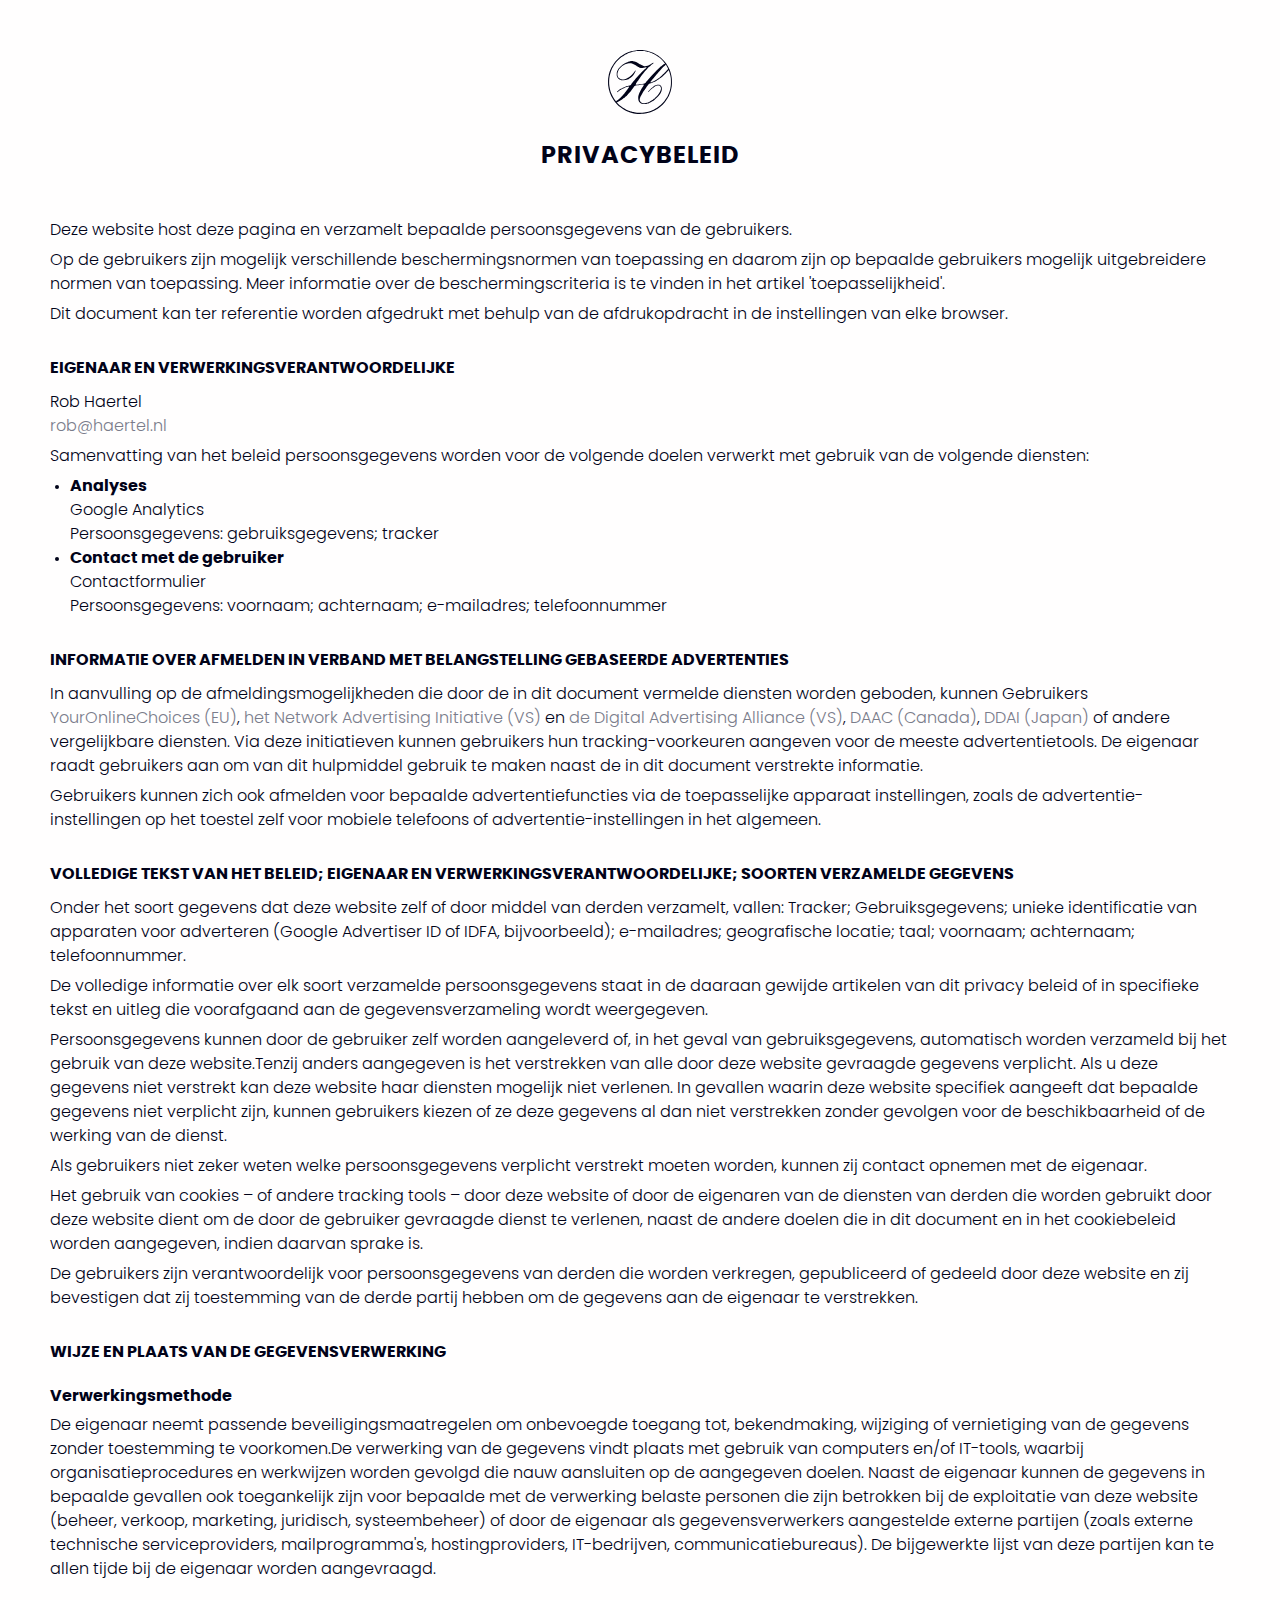
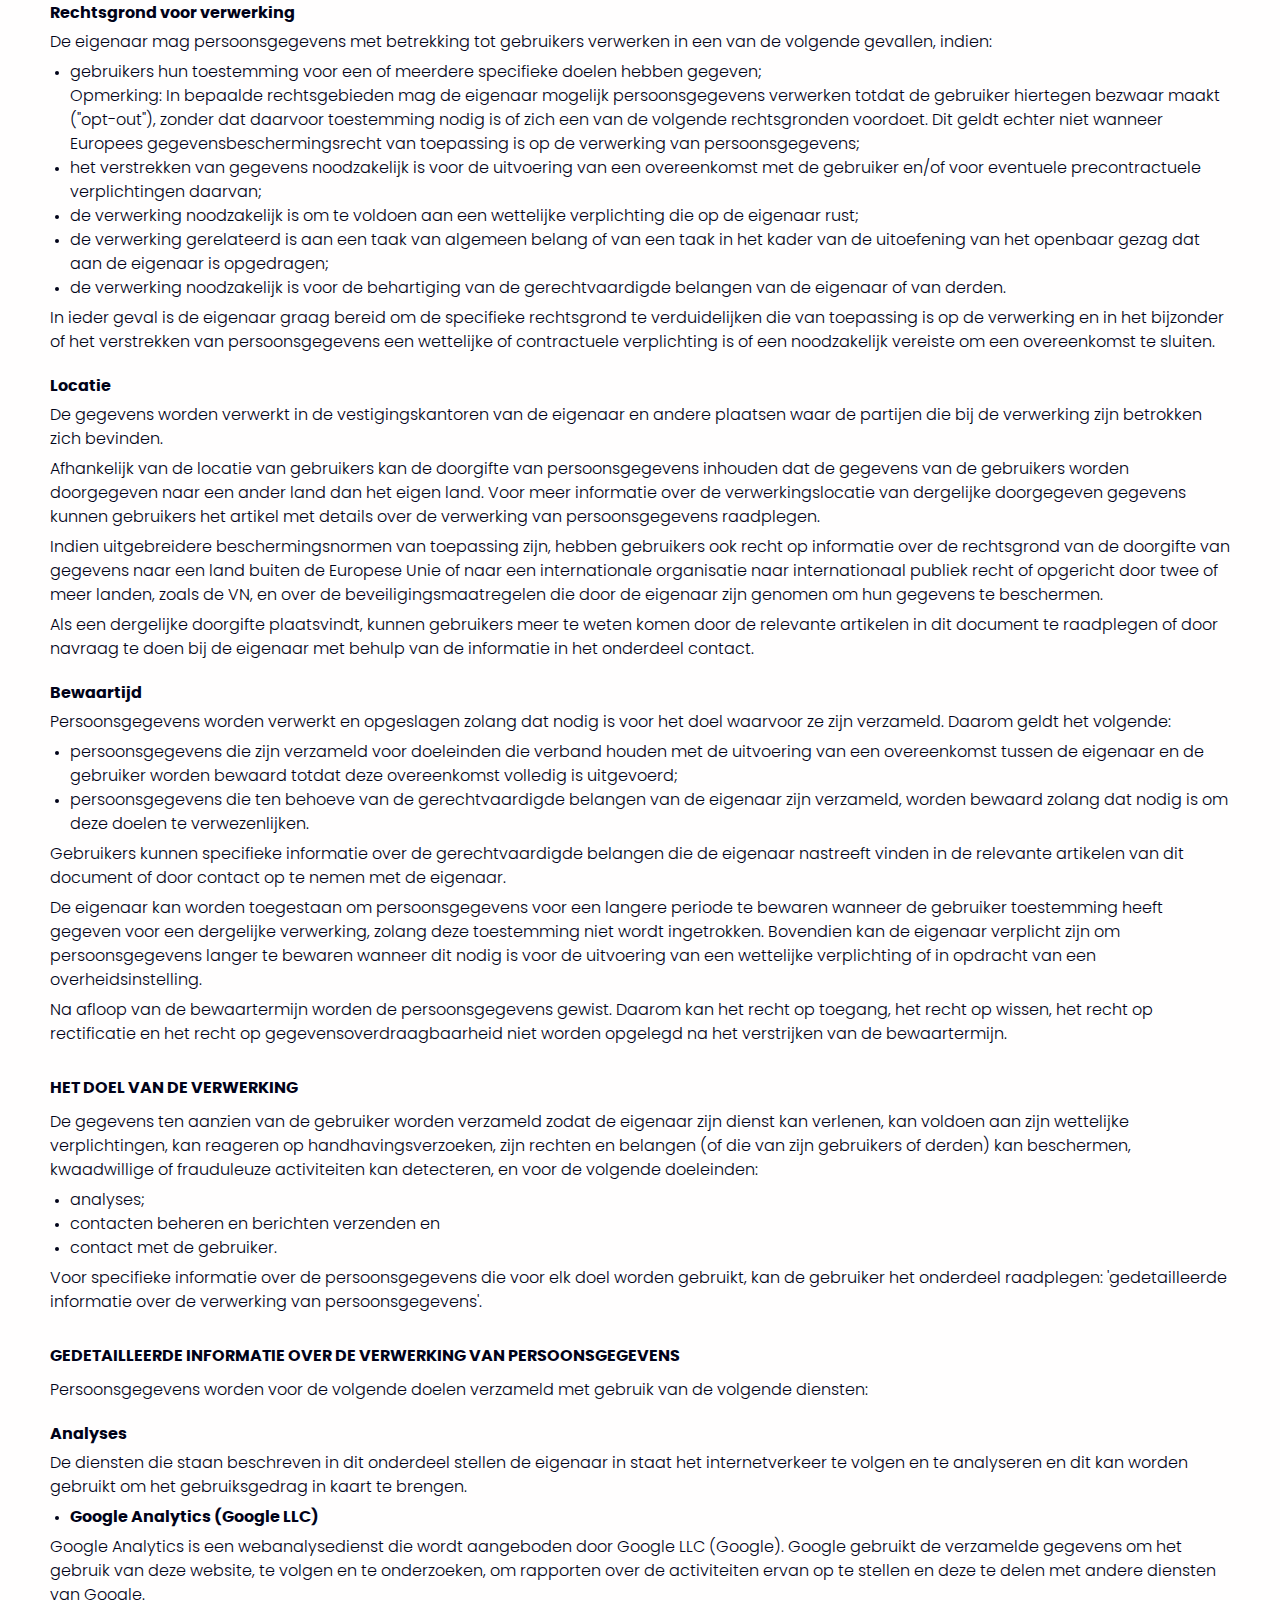
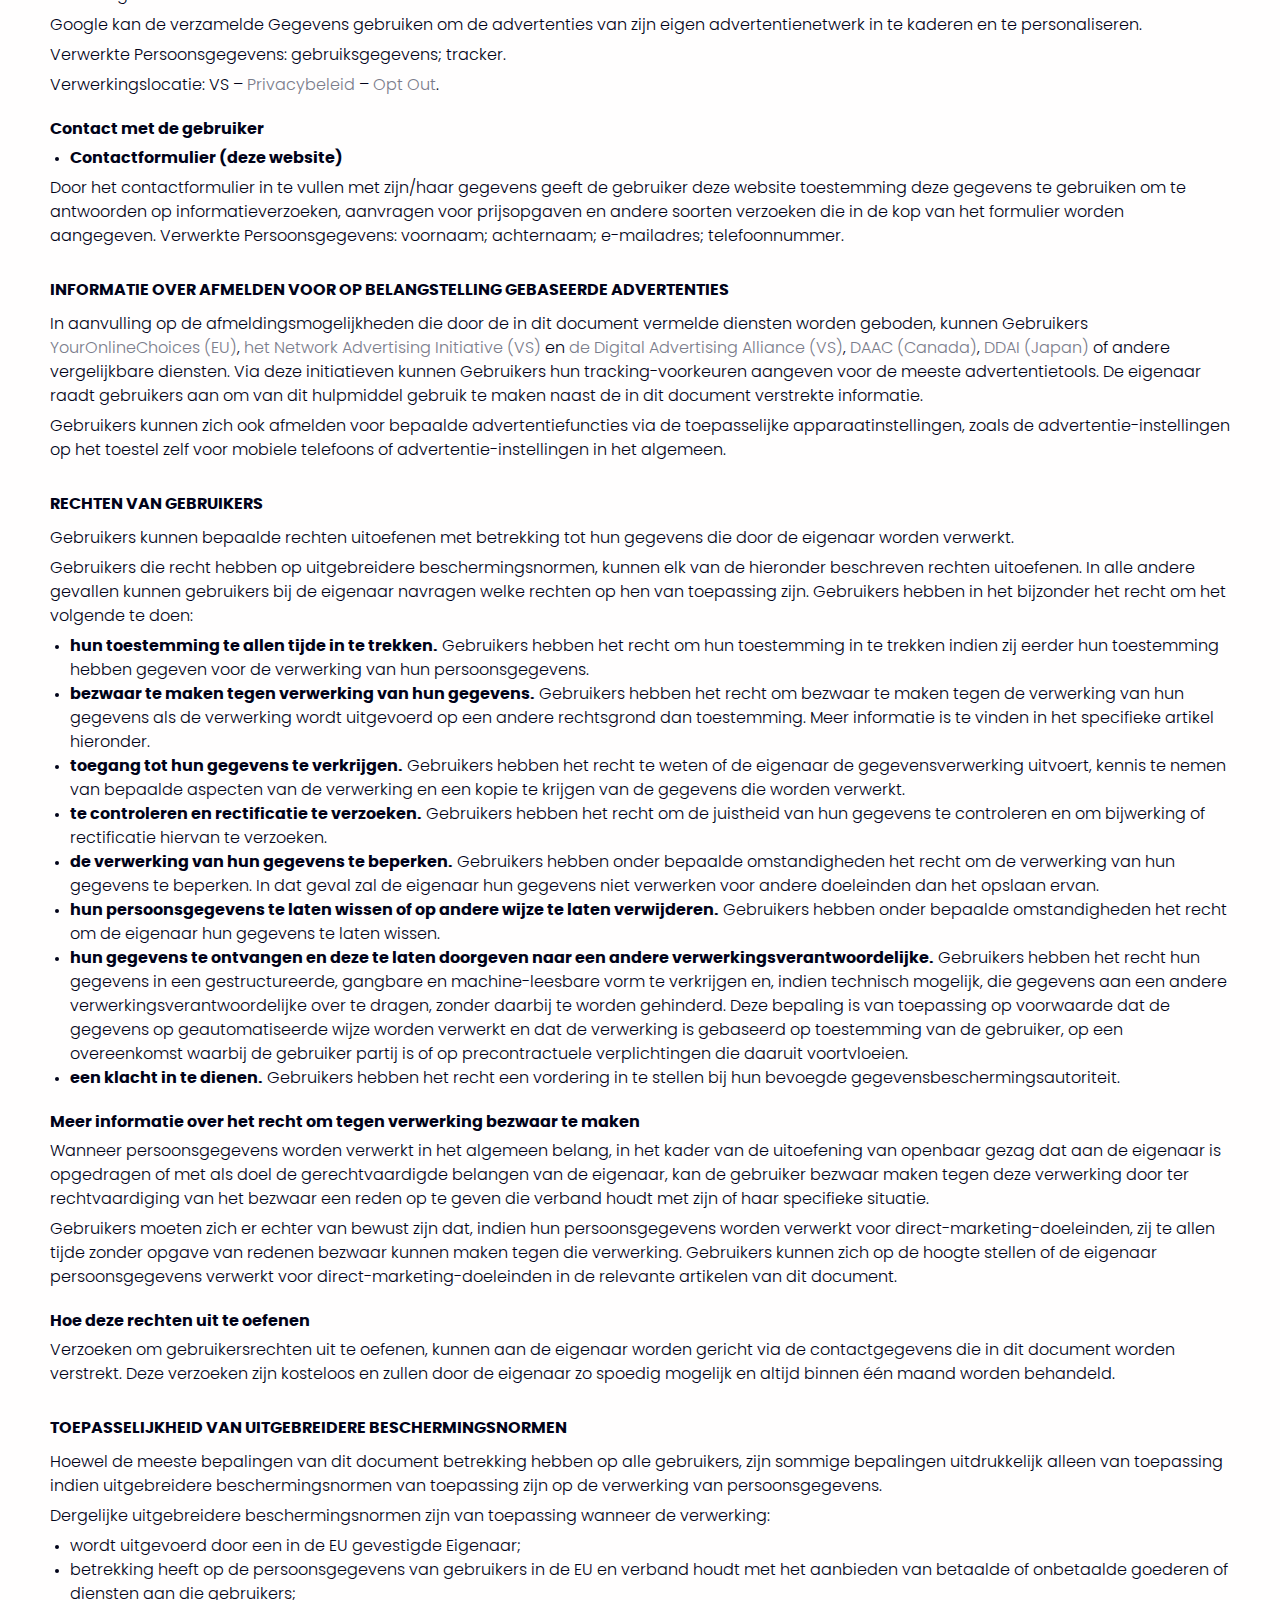
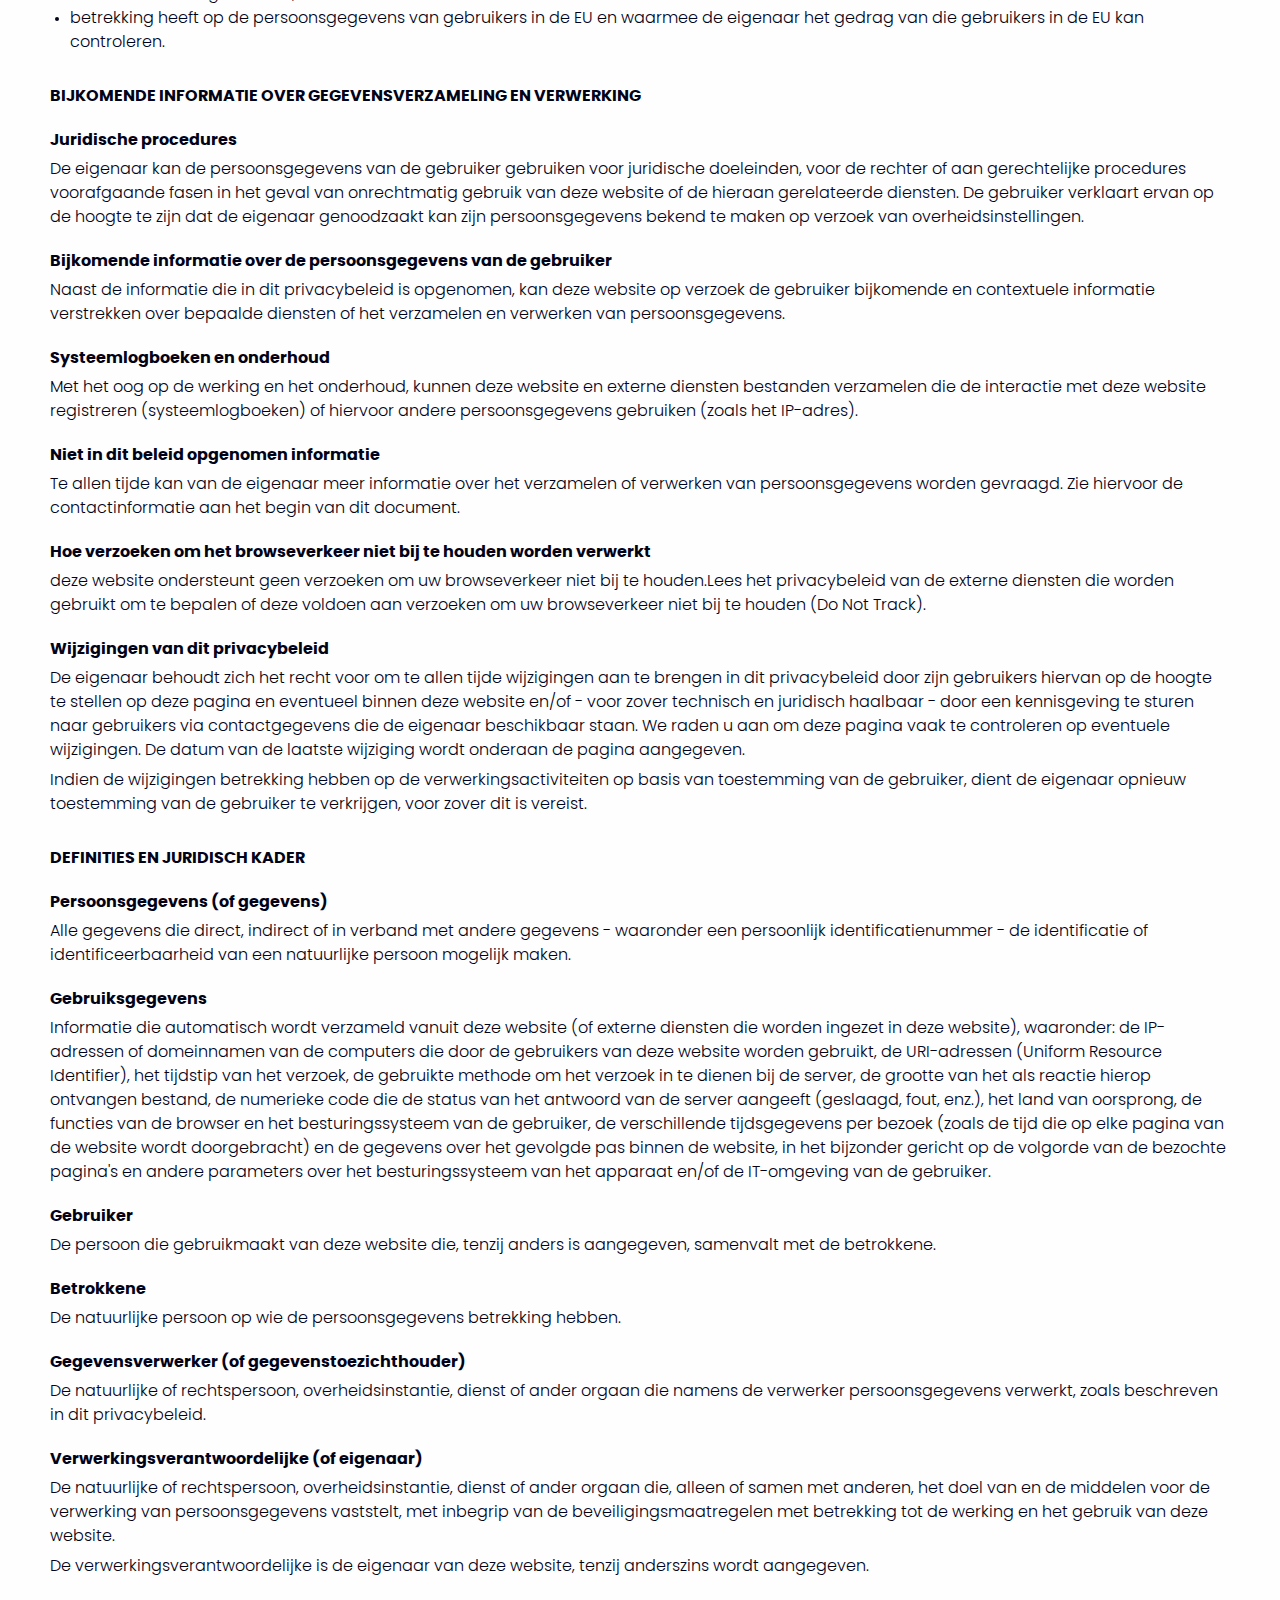
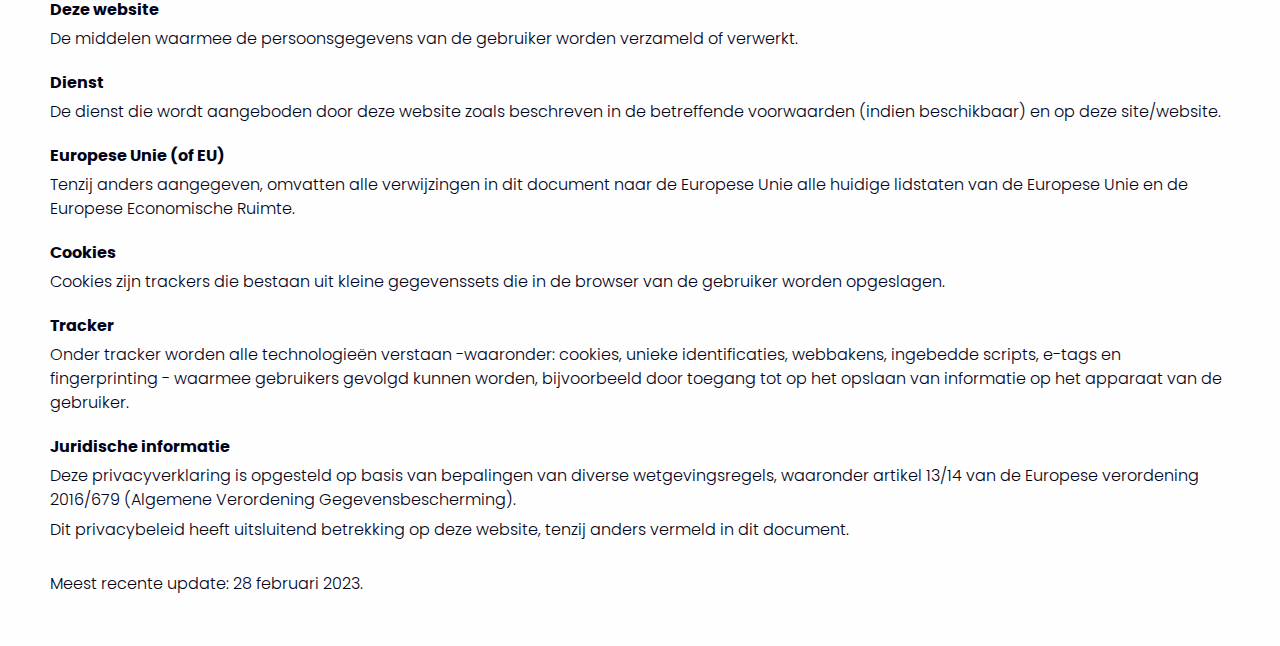
<file: privacy-statement.html>
<!DOCTYPE html><html lang="nl"><head><meta charset="UTF-8"><meta http-equiv="X-UA-Compatible" content="IE=edge"><meta name="viewport" content="width=device-width,initial-scale=1"><title>Privacybeleid Haertel Automatisering</title><link rel="apple-touch-icon" sizes="180x180" href="img/favicon/apple-touch-icon.png"><link rel="icon" type="image/png" sizes="32x32" href="img/favicon/favicon-32x32.png"><link rel="icon" type="image/png" sizes="16x16" href="img/favicon/favicon-16x16.png"><link rel="manifest" href="img/favicon/site.webmanifest"><link rel="mask-icon" href="img/favicon/safari-pinned-tab.svg" color="#5bbad5"><meta name="msapplication-TileColor" content="#da532c"><meta name="theme-color" content="#ffffff"><link rel="stylesheet" href="css/styles.min.css"></head><body class="privacy"><div style="display:none"><svg xmlns="http://www.w3.org/2000/svg" xmlns:xlink="http://www.w3.org/1999/xlink"><symbol id="apple-logo" viewBox="0 0 46.21 56.753"><path fill="#FFF" d="M38.593 30.15c.081 8.59 7.535 11.447 7.617 11.483-.062.202-1.19 4.073-3.927 8.072-2.365 3.457-4.82 6.901-8.688 6.973-3.799.07-5.021-2.253-9.365-2.253s-5.702 2.182-9.298 2.323c-3.733.142-6.576-3.739-8.961-7.184-4.875-7.046-8.598-19.91-3.597-28.593 2.484-4.313 6.925-7.043 11.743-7.114 3.666-.069 7.126 2.466 9.366 2.466 2.241 0 6.444-3.049 10.865-2.601 1.85.077 7.044.747 10.38 5.629-.269.168-6.197 3.62-6.135 10.799m-7.14-21.088c1.982-2.4 3.316-5.739 2.952-9.062-2.857.115-6.312 1.904-8.36 4.302-1.837 2.123-3.445 5.521-3.011 8.778 3.184.246 6.436-1.619 8.419-4.018"></path></symbol><symbol id="arrow-left" viewBox="0 0 42 24"><path d="M41.7396 10.6247H5.88291L14.1325 2.37517L12.188 0.430664L0.618805 11.9998L12.188 23.569L14.1325 21.6245L5.88273 13.3747H41.7396V10.6247Z" fill="#FFFEFE"></path></symbol><symbol id="arrow-right" viewBox="0 0 42 24"><path d="M0.260445 10.6247H36.1171L27.8675 2.37517L29.812 0.430664L41.3812 11.9998L29.812 23.569L27.8675 21.6245L36.1173 13.3747H0.260445V10.6247Z" fill="#FFFEFE"></path></symbol><symbol id="close" viewBox="0 0 24 24"><path d="M6.22566 4.81096C5.83514 4.42044 5.20197 4.42044 4.81145 4.81096C4.42092 5.20148 4.42092 5.83465 4.81145 6.22517L10.5862 11.9999L4.81151 17.7746C4.42098 18.1651 4.42098 18.7983 4.81151 19.1888C5.20203 19.5793 5.8352 19.5793 6.22572 19.1888L12.0004 13.4141L17.7751 19.1888C18.1656 19.5793 18.7988 19.5793 19.1893 19.1888C19.5798 18.7983 19.5798 18.1651 19.1893 17.7746L13.4146 11.9999L19.1893 6.22517C19.5799 5.83465 19.5799 5.20148 19.1893 4.81096C18.7988 4.42044 18.1657 4.42044 17.7751 4.81096L12.0004 10.5857L6.22566 4.81096Z"></path></symbol><symbol id="icon-app-store" viewBox="0 0 50 50"><path d="M36.009,5.074H13.991C9.025,5.074,5,9.099,5,14.064V36c0,4.965,4.025,8.991,8.991,8.991h22.019	C40.975,44.99,45,40.965,45,36V14.064C45,9.099,40.975,5.074,36.009,5.074z M16.171,36.755c-0.372,0.636-1.041,0.989-1.728,0.989	c-0.343,0-0.691-0.088-1.009-0.274c-0.953-0.559-1.273-1.784-0.714-2.736l0.291-0.497c0.515-0.162,1.057-0.25,1.614-0.234l0.005,0	c1.023,0.03,1.879,0.493,2.464,1.176L16.171,36.755z M27.413,32H12c-1.104,0-2-0.896-2-2s0.896-2,2-2h4.665l5.866-10.01	l-1.811-3.091c-0.559-0.953-0.239-2.178,0.714-2.737c0.953-0.558,2.178-0.239,2.737,0.714l0.678,1.157l0.678-1.157	c0.558-0.953,1.783-1.272,2.737-0.714c0.953,0.559,1.273,1.784,0.714,2.737L21.301,28h4.18c0.625,0.416,1.162,0.966,1.549,1.64	l0.003,0.004C27.473,30.409,27.57,31.237,27.413,32z M38,32h-2.623l1.602,2.733c0.559,0.952,0.239,2.178-0.714,2.736	c-0.318,0.187-0.666,0.274-1.009,0.274c-0.687,0-1.355-0.354-1.728-0.989l-6.151-10.497c-0.834-1.549-0.803-3.427,0.109-4.943	l0.826-1.373L33.033,28H38c1.104,0,2,0.896,2,2S39.104,32,38,32z"></path></symbol><symbol id="icon-email" viewBox="0 0 512 512"><path d="M424,80H88a56.06,56.06,0,0,0-56,56V376a56.06,56.06,0,0,0,56,56H424a56.06,56.06,0,0,0,56-56V136A56.06,56.06,0,0,0,424,80Zm-14.18,92.63-144,112a16,16,0,0,1-19.64,0l-144-112a16,16,0,1,1,19.64-25.26L256,251.73,390.18,147.37a16,16,0,0,1,19.64,25.26Z"></path></symbol><symbol id="icon-github" viewBox="0 0 16 16"><path d="M 7.5 1 C 3.910156 1 1 3.90625 1 7.488281 C 1 10.355469 2.863281 12.789063 5.445313 13.648438 C 5.769531 13.707031 6 13.375 6 13.125 C 6 12.972656 6.003906 12.789063 6 12.25 C 4.191406 12.640625 3.625 11.375 3.625 11.375 C 3.328125 10.625 2.96875 10.410156 2.96875 10.410156 C 2.378906 10.007813 3.011719 10.019531 3.011719 10.019531 C 3.664063 10.0625 4 10.625 4 10.625 C 4.5 11.5 5.628906 11.414063 6 11.25 C 6 10.851563 6.042969 10.5625 6.152344 10.378906 C 4.109375 10.019531 2.996094 8.839844 3 7.207031 C 3.003906 6.242188 3.335938 5.492188 3.875 4.9375 C 3.640625 4.640625 3.480469 3.625 3.960938 3 C 5.167969 3 5.886719 3.871094 5.886719 3.871094 C 5.886719 3.871094 6.453125 3.625 7.496094 3.625 C 8.542969 3.625 9.105469 3.859375 9.105469 3.859375 C 9.105469 3.859375 9.828125 3 11.035156 3 C 11.515625 3.625 11.355469 4.640625 11.167969 4.917969 C 11.683594 5.460938 12 6.210938 12 7.207031 C 12 8.839844 10.890625 10.019531 8.851563 10.375 C 8.980469 10.570313 9 10.84375 9 11.25 C 9 12.117188 9 12.910156 9 13.125 C 9 13.375 9.226563 13.710938 9.558594 13.648438 C 12.140625 12.785156 14 10.355469 14 7.488281 C 14 3.90625 11.089844 1 7.5 1 Z"></path></symbol><symbol id="icon-microsoft-office" viewBox="0 0 64 64"><path class="cls-6" d="M34.41,2,39,12.5V49L34.48,62l17.09-4.87A6.12,6.12,0,0,0,56,51.26V12.74a6.11,6.11,0,0,0-4.44-5.88Z"></path><path class="cls-7" d="M12.74,48.61l5-2.7A4.36,4.36,0,0,0,20,42.08V22.43a4.37,4.37,0,0,1,2.87-4.1L39,12.5V8.07A6.32,6.32,0,0,0,34.41,2a6.18,6.18,0,0,0-1.73-.24h0a6.41,6.41,0,0,0-3.14.83L11.08,13.12A6.1,6.1,0,0,0,8,18.42V45.78A3.21,3.21,0,0,0,12.74,48.61Z"></path><path class="cls-8" d="M39,49H19.93a3.22,3.22,0,0,0-1.59,6L29.7,61.44a6.2,6.2,0,0,0,3.07.81h0A6,6,0,0,0,34.48,62,6.22,6.22,0,0,0,39,56Z"></path><path class="cls-9" d="M12.74,48.61l5-2.7A4.36,4.36,0,0,0,20,42.08V22.43a4.37,4.37,0,0,1,2.87-4.1L39,12.5V8.07A6.32,6.32,0,0,0,34.41,2a6.18,6.18,0,0,0-1.73-.24h0a6.41,6.41,0,0,0-3.14.83L11.08,13.12A6.1,6.1,0,0,0,8,18.42V45.78A3.21,3.21,0,0,0,12.74,48.61Z"></path><path class="cls-10" d="M39,49H19.93a3.22,3.22,0,0,0-1.59,6L29.7,61.44a6.2,6.2,0,0,0,3.07.81h0A6,6,0,0,0,34.48,62,6.22,6.22,0,0,0,39,56Z"></path></symbol><symbol id="icon-phone" viewBox="0 0 512 512"><path d="M497.39 361.8l-112-48a24 24 0 0 0-28 6.9l-49.6 60.6A370.66 370.66 0 0 1 130.6 204.11l60.6-49.6a23.94 23.94 0 0 0 6.9-28l-48-112A24.16 24.16 0 0 0 122.6.61l-104 24A24 24 0 0 0 0 48c0 256.5 207.9 464 464 464a24 24 0 0 0 23.4-18.6l24-104a24.29 24.29 0 0 0-14.01-27.6z"></path></symbol><symbol id="icon-pin" viewBox="0 0 120 120"><path d="M60.5-0.12c-24.778,0-44.865,20.087-44.865,44.865c0,41.909,44.865,75.405,44.865,75.405s44.865-33.494,44.865-75.405
	  C105.365,19.966,85.277-0.121,60.5-0.12z M60.501,64.568c-10.948,0-19.823-8.875-19.823-19.823c0-10.948,8.875-19.823,19.823-19.823
	  c10.948,0,19.823,8.875,19.823,19.823C80.324,55.693,71.449,64.568,60.501,64.568z"></path></symbol><symbol id="ios-development" viewBox="0 0 119.66407 40"><title>Download_on_the_App_Store_Badge_NL_RGB_blk_100317</title><g><g><g><path d="M110.13477,0H9.53468c-.3667,0-.729,0-1.09473.002-.30615.002-.60986.00781-.91895.0127A13.21476,13.21476,0,0,0,5.5171.19141a6.66509,6.66509,0,0,0-1.90088.627A6.43779,6.43779,0,0,0,1.99757,1.99707,6.25844,6.25844,0,0,0,.81935,3.61816a6.60119,6.60119,0,0,0-.625,1.90332,12.993,12.993,0,0,0-.1792,2.002C.00587,7.83008.00489,8.1377,0,8.44434V31.5586c.00489.3105.00587.6113.01515.9219a12.99232,12.99232,0,0,0,.1792,2.0019,6.58756,6.58756,0,0,0,.625,1.9043A6.20778,6.20778,0,0,0,1.99757,38.001a6.27445,6.27445,0,0,0,1.61865,1.1787,6.70082,6.70082,0,0,0,1.90088.6308,13.45514,13.45514,0,0,0,2.0039.1768c.30909.0068.6128.0107.91895.0107C8.80567,40,9.168,40,9.53468,40H110.13477c.3594,0,.7246,0,1.084-.002.3047,0,.6172-.0039.9219-.0107a13.279,13.279,0,0,0,2-.1768,6.80432,6.80432,0,0,0,1.9082-.6308,6.27742,6.27742,0,0,0,1.6172-1.1787,6.39482,6.39482,0,0,0,1.1816-1.6143,6.60413,6.60413,0,0,0,.6191-1.9043,13.50643,13.50643,0,0,0,.1856-2.0019c.0039-.3106.0039-.6114.0039-.9219.0078-.3633.0078-.7246.0078-1.0938V9.53613c0-.36621,0-.72949-.0078-1.09179,0-.30664,0-.61426-.0039-.9209a13.5071,13.5071,0,0,0-.1856-2.002,6.6177,6.6177,0,0,0-.6191-1.90332,6.46619,6.46619,0,0,0-2.7988-2.7998,6.76754,6.76754,0,0,0-1.9082-.627,13.04394,13.04394,0,0,0-2-.17676c-.3047-.00488-.6172-.01074-.9219-.01269-.3594-.002-.7246-.002-1.084-.002Z" style="fill: #a6a6a6"></path><path d="M8.44483,39.125c-.30468,0-.602-.0039-.90429-.0107a12.68714,12.68714,0,0,1-1.86914-.1631,5.88381,5.88381,0,0,1-1.65674-.5479,5.40573,5.40573,0,0,1-1.397-1.0166,5.32082,5.32082,0,0,1-1.02051-1.3965,5.72186,5.72186,0,0,1-.543-1.6572,12.41351,12.41351,0,0,1-.1665-1.875c-.00634-.2109-.01464-.9131-.01464-.9131V8.44434S.88185,7.75293.8877,7.5498a12.37039,12.37039,0,0,1,.16553-1.87207,5.7555,5.7555,0,0,1,.54346-1.6621A5.37349,5.37349,0,0,1,2.61183,2.61768,5.56543,5.56543,0,0,1,4.01417,1.59521a5.82309,5.82309,0,0,1,1.65332-.54394A12.58589,12.58589,0,0,1,7.543.88721L8.44532.875H111.21387l.9131.0127a12.38493,12.38493,0,0,1,1.8584.16259,5.93833,5.93833,0,0,1,1.6709.54785,5.59374,5.59374,0,0,1,2.415,2.41993,5.76267,5.76267,0,0,1,.5352,1.64892,12.995,12.995,0,0,1,.1738,1.88721c.0029.2832.0029.5874.0029.89014.0079.375.0079.73193.0079,1.09179V30.4648c0,.3633,0,.7178-.0079,1.0752,0,.3252,0,.6231-.0039.9297a12.73126,12.73126,0,0,1-.1709,1.8535,5.739,5.739,0,0,1-.54,1.67,5.48029,5.48029,0,0,1-1.0156,1.3857,5.4129,5.4129,0,0,1-1.3994,1.0225,5.86168,5.86168,0,0,1-1.668.5498,12.54218,12.54218,0,0,1-1.8692.1631c-.2929.0068-.5996.0107-.8974.0107l-1.084.002Z"></path></g><g id="_Group_" data-name="&lt;Group&gt;"><g id="_Group_2" data-name="&lt;Group&gt;"><g id="_Group_3" data-name="&lt;Group&gt;"><path id="_Path_" data-name="&lt;Path&gt;" d="M24.76888,20.30068a4.94881,4.94881,0,0,1,2.35656-4.15206,5.06566,5.06566,0,0,0-3.99116-2.15768c-1.67924-.17626-3.30719,1.00483-4.1629,1.00483-.87227,0-2.18977-.98733-3.6085-.95814a5.31529,5.31529,0,0,0-4.47292,2.72787c-1.934,3.34842-.49141,8.26947,1.3612,10.97608.9269,1.32535,2.01018,2.8058,3.42763,2.7533,1.38706-.05753,1.9051-.88448,3.5794-.88448,1.65876,0,2.14479.88448,3.591.8511,1.48838-.02416,2.42613-1.33124,3.32051-2.66914a10.962,10.962,0,0,0,1.51842-3.09251A4.78205,4.78205,0,0,1,24.76888,20.30068Z" style="fill: #fff"></path><path id="_Path_2" data-name="&lt;Path&gt;" d="M22.03725,12.21089a4.87248,4.87248,0,0,0,1.11452-3.49062,4.95746,4.95746,0,0,0-3.20758,1.65961,4.63634,4.63634,0,0,0-1.14371,3.36139A4.09905,4.09905,0,0,0,22.03725,12.21089Z" style="fill: #fff"></path></g></g><g><path d="M42.30227,27.13965h-4.7334l-1.13672,3.35645H34.42727l4.4834-12.418h2.083l4.4834,12.418H43.438ZM38.0591,25.59082h3.752l-1.84961-5.44727h-.05176Z" style="fill: #fff"></path><path d="M55.15969,25.96973c0,2.81348-1.50586,4.62109-3.77832,4.62109a3.0693,3.0693,0,0,1-2.84863-1.584h-.043v4.48438h-1.8584V21.44238H48.4302v1.50586h.03418a3.21162,3.21162,0,0,1,2.88281-1.60059C53.645,21.34766,55.15969,23.16406,55.15969,25.96973Zm-1.91016,0c0-1.833-.94727-3.03809-2.39258-3.03809-1.41992,0-2.375,1.23047-2.375,3.03809,0,1.82422.95508,3.0459,2.375,3.0459C52.30227,29.01563,53.24953,27.81934,53.24953,25.96973Z" style="fill: #fff"></path><path d="M65.12453,25.96973c0,2.81348-1.50586,4.62109-3.77832,4.62109a3.0693,3.0693,0,0,1-2.84863-1.584h-.043v4.48438h-1.8584V21.44238H58.395v1.50586h.03418A3.21162,3.21162,0,0,1,61.312,21.34766C63.60988,21.34766,65.12453,23.16406,65.12453,25.96973Zm-1.91016,0c0-1.833-.94727-3.03809-2.39258-3.03809-1.41992,0-2.375,1.23047-2.375,3.03809,0,1.82422.95508,3.0459,2.375,3.0459C62.26711,29.01563,63.21438,27.81934,63.21438,25.96973Z" style="fill: #fff"></path><path d="M71.71047,27.03613c.1377,1.23145,1.334,2.04,2.96875,2.04,1.56641,0,2.69336-.80859,2.69336-1.91895,0-.96387-.67969-1.541-2.28906-1.93652l-1.60937-.3877c-2.28027-.55078-3.33887-1.61719-3.33887-3.34766,0-2.14258,1.86719-3.61426,4.51855-3.61426,2.624,0,4.42285,1.47168,4.4834,3.61426h-1.876c-.1123-1.23926-1.13672-1.9873-2.63379-1.9873s-2.52148.75684-2.52148,1.8584c0,.87793.6543,1.39453,2.25488,1.79l1.36816.33594c2.54785.60254,3.60645,1.626,3.60645,3.44238,0,2.32324-1.85059,3.77832-4.79395,3.77832-2.75391,0-4.61328-1.4209-4.7334-3.667Z" style="fill: #fff"></path><path d="M83.34621,19.2998v2.14258h1.72168v1.47168H83.34621v4.99121c0,.77539.34473,1.13672,1.10156,1.13672a5.80752,5.80752,0,0,0,.61133-.043v1.46289a5.10351,5.10351,0,0,1-1.03223.08594c-1.833,0-2.54785-.68848-2.54785-2.44434V22.91406H80.16262V21.44238H81.479V19.2998Z" style="fill: #fff"></path><path d="M86.065,25.96973c0-2.84863,1.67773-4.63867,4.29395-4.63867,2.625,0,4.29492,1.79,4.29492,4.63867,0,2.85645-1.66113,4.63867-4.29492,4.63867C87.72609,30.6084,86.065,28.82617,86.065,25.96973Zm6.69531,0c0-1.9541-.89551-3.10742-2.40137-3.10742s-2.40039,1.16211-2.40039,3.10742c0,1.96191.89453,3.10645,2.40039,3.10645S92.76027,27.93164,92.76027,25.96973Z" style="fill: #fff"></path><path d="M96.18606,21.44238h1.77246v1.541h.043a2.1594,2.1594,0,0,1,2.17773-1.63574,2.86616,2.86616,0,0,1,.63672.06934v1.73828a2.59794,2.59794,0,0,0-.835-.1123,1.87264,1.87264,0,0,0-1.93652,2.083v5.37012h-1.8584Z" style="fill: #fff"></path><path d="M109.3843,27.83691c-.25,1.64355-1.85059,2.77148-3.89844,2.77148-2.63379,0-4.26855-1.76465-4.26855-4.5957,0-2.83984,1.64355-4.68164,4.19043-4.68164,2.50488,0,4.08008,1.7207,4.08008,4.46582v.63672h-6.39453v.1123a2.358,2.358,0,0,0,2.43555,2.56445,2.04834,2.04834,0,0,0,2.09082-1.27344Zm-6.28223-2.70215h4.52637a2.1773,2.1773,0,0,0-2.2207-2.29785A2.292,2.292,0,0,0,103.10207,25.13477Z" style="fill: #fff"></path></g></g></g><g id="_Group_4" data-name="&lt;Group&gt;"><g><path d="M37.82619,8.731a2.63964,2.63964,0,0,1,2.80762,2.96484c0,1.90625-1.03027,3.002-2.80762,3.002H35.67092V8.731Zm-1.22852,5.123h1.125a1.87588,1.87588,0,0,0,1.96777-2.146,1.881,1.881,0,0,0-1.96777-2.13379h-1.125Z" style="fill: #fff"></path><path d="M41.68068,12.44434a2.13323,2.13323,0,1,1,4.24707,0,2.13358,2.13358,0,1,1-4.24707,0Zm3.333,0c0-.97607-.43848-1.54687-1.208-1.54687-.77246,0-1.207.5708-1.207,1.54688,0,.98389.43457,1.55029,1.207,1.55029C44.57522,13.99463,45.01369,13.42432,45.01369,12.44434Z" style="fill: #fff"></path><path d="M51.57326,14.69775h-.92187l-.93066-3.31641h-.07031l-.92676,3.31641h-.91309l-1.24121-4.50293h.90137l.80664,3.436h.06641l.92578-3.436h.85254l.92578,3.436h.07031l.80273-3.436h.88867Z" style="fill: #fff"></path><path d="M53.85354,10.19482H54.709v.71533h.06641a1.348,1.348,0,0,1,1.34375-.80225,1.46456,1.46456,0,0,1,1.55859,1.6748v2.915h-.88867V12.00586c0-.72363-.31445-1.0835-.97168-1.0835a1.03294,1.03294,0,0,0-1.0752,1.14111v2.63428h-.88867Z" style="fill: #fff"></path><path d="M59.09377,8.437h.88867v6.26074h-.88867Z" style="fill: #fff"></path><path d="M61.21779,12.44434a2.13346,2.13346,0,1,1,4.24756,0,2.1338,2.1338,0,1,1-4.24756,0Zm3.333,0c0-.97607-.43848-1.54687-1.208-1.54687-.77246,0-1.207.5708-1.207,1.54688,0,.98389.43457,1.55029,1.207,1.55029C64.11232,13.99463,64.5508,13.42432,64.5508,12.44434Z" style="fill: #fff"></path><path d="M66.4009,13.42432c0-.81055.60352-1.27783,1.6748-1.34424l1.21973-.07031v-.38867c0-.47559-.31445-.74414-.92187-.74414-.49609,0-.83984.18213-.93848.50049h-.86035c.09082-.77344.81836-1.26953,1.83984-1.26953,1.12891,0,1.76563.562,1.76563,1.51318v3.07666h-.85547v-.63281h-.07031a1.515,1.515,0,0,1-1.35254.707A1.36026,1.36026,0,0,1,66.4009,13.42432Zm2.89453-.38477v-.37646l-1.09961.07031c-.62012.0415-.90137.25244-.90137.64941,0,.40527.35156.64111.835.64111A1.0615,1.0615,0,0,0,69.29543,13.03955Z" style="fill: #fff"></path><path d="M71.34816,12.44434c0-1.42285.73145-2.32422,1.86914-2.32422a1.484,1.484,0,0,1,1.38086.79h.06641V8.437h.88867v6.26074h-.85156v-.71143h-.07031a1.56284,1.56284,0,0,1-1.41406.78564C72.0718,14.772,71.34816,13.87061,71.34816,12.44434Zm.918,0c0,.95508.4502,1.52979,1.20313,1.52979.749,0,1.21191-.583,1.21191-1.52588,0-.93848-.46777-1.52979-1.21191-1.52979C72.72121,10.91846,72.26613,11.49707,72.26613,12.44434Z" style="fill: #fff"></path><path d="M79.33742,8.86328a.57572.57572,0,1,1,.5752.5415A.54735.54735,0,0,1,79.33742,8.86328Zm.13184,1.33154H80.355v4.50293h-.88574Z" style="fill: #fff"></path><path d="M81.78859,10.19482h.85547v.71533h.06641a1.348,1.348,0,0,1,1.34375-.80225,1.46456,1.46456,0,0,1,1.55859,1.6748v2.915h-.88867V12.00586c0-.72363-.31445-1.0835-.97168-1.0835a1.03294,1.03294,0,0,0-1.0752,1.14111v2.63428h-.88867Z" style="fill: #fff"></path><path d="M89.20754,12.44434c0-1.42285.73145-2.32422,1.86914-2.32422a1.484,1.484,0,0,1,1.38086.79h.06641V8.437h.88867v6.26074h-.85156v-.71143h-.07031a1.56284,1.56284,0,0,1-1.41406.78564C89.93117,14.772,89.20754,13.87061,89.20754,12.44434Zm.918,0c0,.95508.4502,1.52979,1.20313,1.52979.749,0,1.21191-.583,1.21191-1.52588,0-.93848-.46777-1.52979-1.21191-1.52979C90.58059,10.91846,90.12551,11.49707,90.12551,12.44434Z" style="fill: #fff"></path><path d="M98.67824,13.48193a1.828,1.828,0,0,1-1.95117,1.30273A2.04531,2.04531,0,0,1,94.647,12.46045a2.07685,2.07685,0,0,1,2.07617-2.35254c1.25293,0,2.00879.856,2.00879,2.27V12.688H95.55227v.0498a1.1902,1.1902,0,0,0,1.19922,1.29,1.07934,1.07934,0,0,0,1.07129-.5459Zm-3.126-1.45117h2.27441a1.08647,1.08647,0,0,0-1.1084-1.1665A1.15162,1.15162,0,0,0,95.55227,12.03076Z" style="fill: #fff"></path></g></g></g></symbol><symbol id="logo-dark" viewBox="0 0 520.000000 520.000000" preserveAspectRatio="xMidYMid meet"><g transform="translate(0.000000,520.000000) scale(0.100000,-0.100000)" fill="#010319" stroke="none"><path d="M2429 5196 c-2 -2 -38 -6 -79 -10 -317 -26 -648 -122 -945 -275 -49
-25 -96 -52 -103 -58 -7 -7 -19 -13 -27 -13 -7 0 -16 -7 -19 -16 -3 -8 -10
-12 -16 -9 -5 3 -10 2 -10 -3 0 -5 -12 -15 -27 -23 -85 -43 -285 -200 -410
-320 -84 -81 -253 -271 -253 -285 0 -3 -6 -12 -14 -19 -30 -31 -186 -276 -239
-375 -117 -223 -217 -524 -251 -755 -4 -23 -8 -51 -11 -63 -20 -104 -27 -470
-13 -627 39 -412 185 -823 416 -1169 52 -77 97 -143 101 -146 3 -3 19 -23 35
-45 84 -114 338 -375 366 -375 4 0 10 -4 12 -9 7 -18 308 -231 327 -231 6 0
11 -3 11 -7 0 -5 10 -13 23 -19 12 -5 60 -31 107 -56 47 -26 126 -63 175 -83
50 -20 99 -40 110 -44 107 -46 392 -118 530 -135 307 -38 667 -26 913 29 34 8
74 17 90 20 53 9 258 78 367 122 115 48 280 129 303 150 7 7 19 13 27 13 7 0
16 7 19 16 4 9 9 14 12 11 4 -3 11 -2 18 4 6 5 61 44 121 86 253 175 459 381
625 623 25 36 48 67 51 70 3 3 33 52 67 110 34 58 65 110 70 115 4 6 9 12 9
15 1 3 17 39 36 80 55 118 115 272 132 340 2 8 13 47 23 85 29 103 51 210 68
325 13 94 19 199 19 360 0 209 -7 297 -35 455 -17 92 -31 150 -74 315 -7 24
-84 237 -94 257 -89 185 -198 380 -242 430 -5 7 -10 15 -10 18 0 4 -6 12 -12
20 -7 7 -22 25 -33 41 -113 157 -171 222 -397 437 -10 9 -22 17 -27 17 -5 0
-11 4 -13 8 -9 21 -238 182 -368 258 -294 173 -622 281 -995 329 -54 7 -460
16 -466 11z m481 -85 c41 -6 91 -13 110 -16 20 -3 47 -8 60 -11 14 -3 36 -7
50 -10 63 -13 190 -47 244 -66 32 -11 63 -21 70 -23 6 -1 24 -7 39 -13 16 -7
30 -12 31 -12 2 0 30 -12 62 -27 33 -15 61 -27 64 -28 3 -1 23 -10 45 -20 22
-10 43 -18 48 -17 4 1 7 -3 7 -8 0 -6 4 -10 9 -10 5 0 44 -20 85 -45 42 -25
81 -45 85 -45 5 0 11 -3 13 -8 2 -4 27 -23 56 -41 53 -33 167 -118 247 -183
45 -37 227 -217 266 -263 31 -38 123 -157 131 -170 3 -5 -5 -11 -18 -11 -31
-2 -127 -70 -259 -182 -11 -9 -40 -33 -65 -52 -24 -19 -52 -42 -62 -50 -44
-40 -346 -333 -401 -389 -34 -36 -102 -106 -152 -157 -118 -121 -169 -176
-230 -249 -27 -33 -67 -78 -87 -100 -20 -22 -69 -78 -108 -125 -40 -47 -87
-102 -106 -123 -19 -21 -34 -41 -34 -45 0 -4 -25 -33 -54 -64 -42 -44 -67 -61
-106 -72 -29 -9 -55 -15 -58 -15 -4 1 -9 0 -12 -1 -9 -3 -43 -9 -90 -15 -93
-11 -116 -15 -136 -20 -11 -2 -40 -7 -65 -10 -24 -3 -55 -8 -69 -11 -14 -3
-38 -7 -55 -9 -16 -1 -55 -6 -85 -11 -63 -9 -100 -8 -112 4 -13 13 -18 52 -7
52 5 0 8 3 7 7 -4 12 115 194 162 251 6 7 59 83 117 170 59 86 116 169 127
183 12 14 28 36 36 49 8 12 53 71 100 129 47 59 99 124 115 145 17 21 44 53
60 71 17 18 50 57 75 86 25 29 68 77 95 107 28 30 53 60 57 67 4 7 63 63 130
125 68 62 137 125 154 141 17 16 34 29 37 29 3 0 17 10 29 23 13 12 39 33 57
47 46 33 81 69 81 81 0 37 -78 9 -175 -63 -27 -21 -54 -38 -58 -38 -5 0 -21
-8 -35 -19 -39 -27 -160 -87 -212 -105 -127 -44 -223 -51 -330 -26 -74 17
-268 110 -278 133 -2 4 -8 7 -13 7 -8 0 -78 42 -104 63 -22 18 -175 105 -175
100 0 -4 -9 2 -20 12 -11 10 -20 15 -20 10 0 -4 -6 -2 -14 4 -20 17 -151 60
-205 67 -102 14 -214 6 -311 -23 -30 -9 -58 -16 -62 -15 -5 1 -8 -3 -8 -9 0
-5 -4 -8 -9 -5 -5 4 -30 -3 -55 -14 -26 -11 -50 -20 -54 -21 -16 -4 -57 -24
-62 -31 -3 -4 -15 -9 -25 -11 -11 -2 -35 -11 -52 -20 -18 -10 -36 -17 -39 -16
-4 0 -10 -3 -13 -8 -3 -4 -33 -26 -66 -47 -71 -46 -181 -131 -213 -164 -12
-13 -22 -21 -22 -18 0 3 -10 -5 -23 -17 -13 -12 -36 -34 -52 -48 -49 -43 -195
-226 -195 -244 0 -4 -9 -20 -20 -36 -26 -35 -59 -129 -67 -189 -8 -57 -8 -201
0 -260 7 -48 62 -170 78 -170 5 0 8 -4 7 -8 -5 -13 84 -90 132 -114 25 -13 48
-27 52 -33 4 -5 8 -7 8 -3 0 4 12 3 26 -3 26 -9 42 -12 139 -25 150 -19 330
13 498 89 37 16 67 34 67 39 0 5 5 6 10 3 6 -3 10 -3 10 2 0 4 23 21 50 38 28
16 50 33 50 38 0 4 4 6 8 3 13 -8 190 179 246 259 60 84 146 249 151 286 2 18
-2 30 -12 33 -17 7 -30 -7 -59 -63 -11 -20 -22 -40 -26 -46 -149 -204 -197
-252 -443 -441 -30 -23 -214 -114 -231 -114 -7 0 -14 -4 -14 -8 0 -5 -6 -9
-12 -10 -7 0 -43 -10 -81 -21 -95 -28 -174 -41 -192 -32 -5 3 -23 5 -40 6 -16
0 -36 4 -43 9 -7 4 -16 6 -18 3 -7 -6 -93 39 -160 83 -61 39 -96 88 -125 171
-23 67 -30 174 -15 239 4 19 9 42 11 50 2 8 4 16 5 18 3 3 5 11 14 55 5 20 13
37 18 37 6 0 8 7 4 15 -3 8 -2 15 3 15 4 0 8 6 8 13 0 6 14 36 32 65 17 29 31
57 31 62 0 4 3 10 8 12 4 2 23 23 43 48 50 63 106 118 164 165 28 22 52 43 55
46 13 15 103 71 156 97 66 33 220 87 274 96 79 13 137 19 175 18 77 -2 169
-13 175 -20 3 -4 16 -9 30 -10 61 -9 220 -90 301 -154 20 -15 39 -28 42 -28 3
0 40 -23 81 -50 42 -28 80 -50 86 -50 5 0 10 -4 10 -10 0 -5 3 -9 8 -8 4 0 14
-1 22 -5 136 -52 333 -57 480 -11 136 43 155 13 49 -77 -29 -24 -61 -52 -70
-61 -10 -9 -20 -14 -23 -10 -3 3 -6 -1 -6 -9 -1 -8 -26 -34 -56 -59 -62 -50
-314 -305 -444 -450 -47 -52 -104 -113 -126 -137 -23 -24 -40 -43 -37 -43 2 0
-7 -11 -19 -25 -33 -36 -47 -53 -98 -115 -25 -30 -47 -57 -50 -60 -4 -3 -31
-36 -62 -75 -30 -38 -64 -80 -74 -92 -11 -12 -35 -44 -54 -72 -19 -28 -38 -50
-42 -51 -5 0 -8 -6 -8 -13 0 -15 -78 -97 -94 -98 -6 0 -18 -2 -26 -4 -38 -10
-106 -27 -120 -30 -8 -2 -28 -8 -45 -15 -16 -6 -31 -11 -33 -11 -5 2 -57 -12
-67 -18 -5 -3 -12 -6 -15 -6 -3 -1 -22 -9 -44 -18 -21 -9 -41 -17 -43 -17 -3
0 -19 -6 -36 -14 -18 -8 -65 -28 -105 -45 -41 -17 -86 -39 -100 -49 -15 -10
-45 -27 -67 -37 -65 -29 -175 -96 -250 -151 -114 -83 -148 -126 -111 -140 12
-5 58 17 76 36 21 21 100 80 109 80 6 0 11 4 11 8 0 4 15 16 33 27 17 10 34
22 37 25 5 7 323 165 365 182 56 22 80 31 85 32 3 1 10 4 15 8 8 5 62 22 108
34 4 1 9 3 12 4 3 1 10 4 15 5 6 1 13 4 18 5 4 1 10 2 15 1 4 0 7 3 7 7 0 15
45 7 58 -10 17 -23 11 -47 -20 -88 -26 -33 -139 -187 -176 -239 -9 -14 -25
-32 -34 -40 -10 -9 -18 -20 -18 -25 0 -4 -15 -25 -32 -45 -18 -20 -46 -54 -63
-75 -50 -65 -118 -149 -150 -186 -58 -67 -220 -227 -260 -256 -22 -16 -44 -34
-50 -41 -10 -11 -120 -94 -165 -123 -58 -39 -72 -53 -66 -73 3 -11 2 -16 -3
-11 -71 86 -172 234 -247 364 -49 84 -124 241 -124 259 0 5 -3 11 -8 13 -8 3
-80 205 -88 247 -3 14 -7 28 -10 33 -3 4 -7 16 -9 26 -1 9 -8 35 -13 57 -13
46 -21 85 -27 135 -3 19 -7 42 -10 50 -4 15 -7 36 -24 190 -14 114 -5 469 14
560 2 14 7 48 11 75 9 74 51 250 80 335 14 41 27 82 29 90 3 14 43 115 67 170
6 14 12 27 12 30 4 16 97 189 143 265 56 91 174 257 235 329 46 55 236 244
284 283 99 82 126 103 133 103 3 0 17 10 31 23 53 48 386 243 430 252 3 1 31
13 63 28 32 15 63 27 70 27 7 0 17 4 23 9 5 5 50 21 99 36 50 15 101 31 115
35 30 11 200 48 254 56 21 3 48 7 59 10 11 2 57 6 101 10 45 3 82 8 84 9 9 8
406 -4 472 -14z m1855 -1216 c26 -43 65 -113 86 -155 l38 -75 -24 -21 c-13
-12 -22 -24 -19 -26 2 -3 -22 -32 -54 -66 -32 -34 -58 -62 -56 -62 23 0 -350
-366 -448 -440 -11 -8 -46 -37 -77 -63 -75 -64 -81 -69 -81 -62 0 6 -18 -7
-56 -42 -13 -12 -24 -20 -24 -17 0 3 -6 0 -12 -6 -107 -90 -403 -260 -452
-260 -9 0 -16 -4 -16 -9 0 -8 -26 -18 -76 -27 -26 -5 -48 19 -40 43 3 10 17
31 31 47 14 16 25 32 25 35 0 4 20 28 44 55 25 26 53 59 63 73 10 13 27 35 38
47 50 57 74 85 120 146 43 55 228 275 245 290 3 3 18 21 34 40 26 33 110 125
266 295 35 38 131 136 212 216 81 80 148 151 148 159 0 17 27 -20 85 -115z
m216 -460 c15 -44 30 -89 32 -100 2 -11 7 -27 10 -35 3 -8 9 -28 13 -45 4 -16
8 -34 10 -40 2 -5 6 -23 9 -40 3 -16 8 -38 11 -47 6 -19 9 -35 19 -103 5 -27
9 -57 11 -65 25 -151 24 -557 -1 -699 -1 -9 -6 -34 -10 -56 -4 -22 -8 -52 -10
-66 -15 -117 -118 -446 -165 -531 -6 -10 -10 -25 -10 -33 0 -8 -5 -15 -10 -15
-6 0 -9 -3 -8 -7 4 -16 -84 -179 -160 -297 -48 -74 -171 -243 -209 -286 -41
-47 -228 -235 -263 -265 -128 -111 -482 -345 -541 -357 -8 -2 -16 -5 -19 -8
-6 -6 -180 -82 -225 -98 -16 -5 -39 -14 -50 -18 -11 -4 -24 -6 -29 -5 -4 1
-14 -4 -22 -10 -8 -6 -14 -8 -14 -5 0 4 -8 2 -18 -3 -41 -22 -251 -68 -389
-86 -259 -34 -584 -26 -801 20 -37 7 -79 16 -92 18 -37 7 -153 37 -170 44 -8
3 -22 7 -31 9 -9 2 -52 17 -95 34 -43 16 -84 30 -91 30 -7 0 -13 4 -13 10 0 5
-3 9 -8 8 -24 -5 -241 107 -387 200 -66 42 -224 157 -290 212 -65 54 -255 250
-254 262 0 9 2 9 5 1 3 -7 14 -9 32 -4 30 9 177 86 263 137 31 19 60 34 63 34
4 0 12 5 19 10 7 6 53 40 102 77 50 37 95 72 101 77 6 6 35 31 64 56 30 25 78
66 108 93 31 26 59 47 64 47 4 0 8 4 8 9 0 5 17 26 38 47 20 22 48 53 62 70
14 17 57 65 95 107 76 82 79 85 145 172 25 33 48 64 53 70 38 51 84 115 137
195 86 128 101 140 190 153 8 2 21 6 27 10 8 5 13 3 13 -3 0 -6 5 -8 12 -3 7
4 22 8 33 10 11 1 38 4 60 7 22 4 56 8 75 11 46 5 82 13 87 19 3 3 16 1 29 -4
16 -6 24 -6 24 1 0 6 4 8 8 5 4 -3 26 -1 48 4 101 23 207 31 221 17 12 -13 10
-52 -6 -79 -9 -14 -35 -54 -58 -88 -24 -34 -43 -66 -43 -71 0 -5 -4 -9 -8 -9
-5 0 -15 -12 -23 -27 -7 -16 -29 -53 -48 -83 -39 -62 -151 -285 -180 -357 -16
-41 -50 -155 -68 -226 -3 -12 -6 -69 -8 -126 -3 -172 39 -302 130 -393 85 -87
205 -125 380 -122 103 1 119 3 195 24 25 7 50 13 55 14 6 1 15 4 20 7 17 10
90 33 98 31 4 -1 7 2 7 8 0 6 3 9 8 8 4 -1 36 13 72 32 36 19 68 33 73 32 4
-1 7 2 7 8 0 5 5 10 11 10 6 0 34 16 63 35 29 19 58 35 65 35 6 0 11 4 11 9 0
5 14 14 30 21 17 7 30 17 30 22 0 5 5 6 10 3 6 -3 10 -3 10 2 0 4 17 19 38 33
79 53 306 271 369 355 21 28 44 56 50 63 7 7 13 17 13 22 0 5 6 15 13 22 6 7
21 29 31 48 11 19 22 37 26 40 12 10 53 107 79 188 22 69 27 99 25 175 -3 101
-5 115 -28 169 -23 55 -73 106 -125 130 -63 29 -200 28 -286 -2 -33 -11 -64
-22 -70 -23 -41 -11 -161 -81 -182 -107 -7 -8 -13 -12 -13 -7 0 4 -10 -2 -22
-13 -32 -29 -46 -41 -103 -85 -105 -82 -285 -282 -291 -322 -4 -23 37 -14 64
15 15 15 63 66 107 112 75 79 159 156 209 189 12 8 23 18 26 21 3 4 35 26 73
50 37 24 67 48 67 53 0 6 3 8 6 5 3 -4 35 9 72 27 36 19 70 31 74 29 4 -3 8
-1 8 4 0 5 6 9 13 10 72 5 116 10 126 16 6 4 11 3 11 -1 0 -5 11 -10 26 -11
14 -1 35 -7 47 -14 12 -7 25 -11 30 -10 4 1 7 -2 7 -8 0 -5 10 -19 23 -30 12
-12 22 -24 23 -28 0 -4 9 -25 19 -47 23 -52 27 -123 8 -188 -8 -29 -15 -58
-15 -64 -1 -7 -5 -13 -10 -13 -4 0 -8 -5 -8 -11 0 -27 -100 -206 -147 -264 -5
-5 -26 -35 -47 -65 -42 -59 -314 -340 -329 -340 -5 0 -19 -9 -31 -20 -48 -45
-82 -70 -93 -70 -7 0 -13 -4 -13 -9 0 -7 -118 -79 -198 -120 -15 -8 -28 -18
-30 -23 -2 -4 -9 -8 -17 -8 -7 0 -34 -9 -61 -21 -81 -34 -88 -36 -129 -48 -51
-14 -131 -32 -170 -37 -48 -7 -145 -10 -145 -4 0 3 -10 6 -22 6 -123 9 -247
135 -250 255 -3 88 29 201 98 344 35 74 48 98 100 180 10 17 19 32 19 35 0 3
12 23 26 45 14 22 33 54 42 70 10 17 42 64 72 105 30 41 58 81 62 89 3 8 14
22 22 31 9 9 25 30 36 46 11 15 28 36 38 46 9 10 17 20 17 23 0 7 129 184 147
203 7 7 13 17 13 21 0 4 17 25 38 47 27 27 57 45 98 58 102 32 169 58 324 128
88 39 228 114 240 129 3 3 27 19 53 35 27 16 59 36 72 44 12 8 37 24 54 35 17
10 31 23 31 28 0 4 5 5 10 2 6 -3 10 -1 10 5 0 6 11 15 25 20 14 5 25 15 25
21 0 7 3 10 6 6 4 -3 12 -1 18 6 7 7 30 26 51 42 90 70 278 241 380 346 131
136 207 219 198 219 -4 0 2 6 13 14 17 13 20 12 27 -12 5 -15 22 -63 38 -107z"></path></g></symbol><symbol id="logo" viewBox="0 0 520.000000 520.000000" preserveAspectRatio="xMidYMid meet"><g transform="translate(0.000000,520.000000) scale(0.100000,-0.100000)" fill="#FFFEFE" stroke="none"><path d="M2429 5196 c-2 -2 -38 -6 -79 -10 -317 -26 -648 -122 -945 -275 -49
-25 -96 -52 -103 -58 -7 -7 -19 -13 -27 -13 -7 0 -16 -7 -19 -16 -3 -8 -10
-12 -16 -9 -5 3 -10 2 -10 -3 0 -5 -12 -15 -27 -23 -85 -43 -285 -200 -410
-320 -84 -81 -253 -271 -253 -285 0 -3 -6 -12 -14 -19 -30 -31 -186 -276 -239
-375 -117 -223 -217 -524 -251 -755 -4 -23 -8 -51 -11 -63 -20 -104 -27 -470
-13 -627 39 -412 185 -823 416 -1169 52 -77 97 -143 101 -146 3 -3 19 -23 35
-45 84 -114 338 -375 366 -375 4 0 10 -4 12 -9 7 -18 308 -231 327 -231 6 0
11 -3 11 -7 0 -5 10 -13 23 -19 12 -5 60 -31 107 -56 47 -26 126 -63 175 -83
50 -20 99 -40 110 -44 107 -46 392 -118 530 -135 307 -38 667 -26 913 29 34 8
74 17 90 20 53 9 258 78 367 122 115 48 280 129 303 150 7 7 19 13 27 13 7 0
16 7 19 16 4 9 9 14 12 11 4 -3 11 -2 18 4 6 5 61 44 121 86 253 175 459 381
625 623 25 36 48 67 51 70 3 3 33 52 67 110 34 58 65 110 70 115 4 6 9 12 9
15 1 3 17 39 36 80 55 118 115 272 132 340 2 8 13 47 23 85 29 103 51 210 68
325 13 94 19 199 19 360 0 209 -7 297 -35 455 -17 92 -31 150 -74 315 -7 24
-84 237 -94 257 -89 185 -198 380 -242 430 -5 7 -10 15 -10 18 0 4 -6 12 -12
20 -7 7 -22 25 -33 41 -113 157 -171 222 -397 437 -10 9 -22 17 -27 17 -5 0
-11 4 -13 8 -9 21 -238 182 -368 258 -294 173 -622 281 -995 329 -54 7 -460
16 -466 11z m481 -85 c41 -6 91 -13 110 -16 20 -3 47 -8 60 -11 14 -3 36 -7
50 -10 63 -13 190 -47 244 -66 32 -11 63 -21 70 -23 6 -1 24 -7 39 -13 16 -7
30 -12 31 -12 2 0 30 -12 62 -27 33 -15 61 -27 64 -28 3 -1 23 -10 45 -20 22
-10 43 -18 48 -17 4 1 7 -3 7 -8 0 -6 4 -10 9 -10 5 0 44 -20 85 -45 42 -25
81 -45 85 -45 5 0 11 -3 13 -8 2 -4 27 -23 56 -41 53 -33 167 -118 247 -183
45 -37 227 -217 266 -263 31 -38 123 -157 131 -170 3 -5 -5 -11 -18 -11 -31
-2 -127 -70 -259 -182 -11 -9 -40 -33 -65 -52 -24 -19 -52 -42 -62 -50 -44
-40 -346 -333 -401 -389 -34 -36 -102 -106 -152 -157 -118 -121 -169 -176
-230 -249 -27 -33 -67 -78 -87 -100 -20 -22 -69 -78 -108 -125 -40 -47 -87
-102 -106 -123 -19 -21 -34 -41 -34 -45 0 -4 -25 -33 -54 -64 -42 -44 -67 -61
-106 -72 -29 -9 -55 -15 -58 -15 -4 1 -9 0 -12 -1 -9 -3 -43 -9 -90 -15 -93
-11 -116 -15 -136 -20 -11 -2 -40 -7 -65 -10 -24 -3 -55 -8 -69 -11 -14 -3
-38 -7 -55 -9 -16 -1 -55 -6 -85 -11 -63 -9 -100 -8 -112 4 -13 13 -18 52 -7
52 5 0 8 3 7 7 -4 12 115 194 162 251 6 7 59 83 117 170 59 86 116 169 127
183 12 14 28 36 36 49 8 12 53 71 100 129 47 59 99 124 115 145 17 21 44 53
60 71 17 18 50 57 75 86 25 29 68 77 95 107 28 30 53 60 57 67 4 7 63 63 130
125 68 62 137 125 154 141 17 16 34 29 37 29 3 0 17 10 29 23 13 12 39 33 57
47 46 33 81 69 81 81 0 37 -78 9 -175 -63 -27 -21 -54 -38 -58 -38 -5 0 -21
-8 -35 -19 -39 -27 -160 -87 -212 -105 -127 -44 -223 -51 -330 -26 -74 17
-268 110 -278 133 -2 4 -8 7 -13 7 -8 0 -78 42 -104 63 -22 18 -175 105 -175
100 0 -4 -9 2 -20 12 -11 10 -20 15 -20 10 0 -4 -6 -2 -14 4 -20 17 -151 60
-205 67 -102 14 -214 6 -311 -23 -30 -9 -58 -16 -62 -15 -5 1 -8 -3 -8 -9 0
-5 -4 -8 -9 -5 -5 4 -30 -3 -55 -14 -26 -11 -50 -20 -54 -21 -16 -4 -57 -24
-62 -31 -3 -4 -15 -9 -25 -11 -11 -2 -35 -11 -52 -20 -18 -10 -36 -17 -39 -16
-4 0 -10 -3 -13 -8 -3 -4 -33 -26 -66 -47 -71 -46 -181 -131 -213 -164 -12
-13 -22 -21 -22 -18 0 3 -10 -5 -23 -17 -13 -12 -36 -34 -52 -48 -49 -43 -195
-226 -195 -244 0 -4 -9 -20 -20 -36 -26 -35 -59 -129 -67 -189 -8 -57 -8 -201
0 -260 7 -48 62 -170 78 -170 5 0 8 -4 7 -8 -5 -13 84 -90 132 -114 25 -13 48
-27 52 -33 4 -5 8 -7 8 -3 0 4 12 3 26 -3 26 -9 42 -12 139 -25 150 -19 330
13 498 89 37 16 67 34 67 39 0 5 5 6 10 3 6 -3 10 -3 10 2 0 4 23 21 50 38 28
16 50 33 50 38 0 4 4 6 8 3 13 -8 190 179 246 259 60 84 146 249 151 286 2 18
-2 30 -12 33 -17 7 -30 -7 -59 -63 -11 -20 -22 -40 -26 -46 -149 -204 -197
-252 -443 -441 -30 -23 -214 -114 -231 -114 -7 0 -14 -4 -14 -8 0 -5 -6 -9
-12 -10 -7 0 -43 -10 -81 -21 -95 -28 -174 -41 -192 -32 -5 3 -23 5 -40 6 -16
0 -36 4 -43 9 -7 4 -16 6 -18 3 -7 -6 -93 39 -160 83 -61 39 -96 88 -125 171
-23 67 -30 174 -15 239 4 19 9 42 11 50 2 8 4 16 5 18 3 3 5 11 14 55 5 20 13
37 18 37 6 0 8 7 4 15 -3 8 -2 15 3 15 4 0 8 6 8 13 0 6 14 36 32 65 17 29 31
57 31 62 0 4 3 10 8 12 4 2 23 23 43 48 50 63 106 118 164 165 28 22 52 43 55
46 13 15 103 71 156 97 66 33 220 87 274 96 79 13 137 19 175 18 77 -2 169
-13 175 -20 3 -4 16 -9 30 -10 61 -9 220 -90 301 -154 20 -15 39 -28 42 -28 3
0 40 -23 81 -50 42 -28 80 -50 86 -50 5 0 10 -4 10 -10 0 -5 3 -9 8 -8 4 0 14
-1 22 -5 136 -52 333 -57 480 -11 136 43 155 13 49 -77 -29 -24 -61 -52 -70
-61 -10 -9 -20 -14 -23 -10 -3 3 -6 -1 -6 -9 -1 -8 -26 -34 -56 -59 -62 -50
-314 -305 -444 -450 -47 -52 -104 -113 -126 -137 -23 -24 -40 -43 -37 -43 2 0
-7 -11 -19 -25 -33 -36 -47 -53 -98 -115 -25 -30 -47 -57 -50 -60 -4 -3 -31
-36 -62 -75 -30 -38 -64 -80 -74 -92 -11 -12 -35 -44 -54 -72 -19 -28 -38 -50
-42 -51 -5 0 -8 -6 -8 -13 0 -15 -78 -97 -94 -98 -6 0 -18 -2 -26 -4 -38 -10
-106 -27 -120 -30 -8 -2 -28 -8 -45 -15 -16 -6 -31 -11 -33 -11 -5 2 -57 -12
-67 -18 -5 -3 -12 -6 -15 -6 -3 -1 -22 -9 -44 -18 -21 -9 -41 -17 -43 -17 -3
0 -19 -6 -36 -14 -18 -8 -65 -28 -105 -45 -41 -17 -86 -39 -100 -49 -15 -10
-45 -27 -67 -37 -65 -29 -175 -96 -250 -151 -114 -83 -148 -126 -111 -140 12
-5 58 17 76 36 21 21 100 80 109 80 6 0 11 4 11 8 0 4 15 16 33 27 17 10 34
22 37 25 5 7 323 165 365 182 56 22 80 31 85 32 3 1 10 4 15 8 8 5 62 22 108
34 4 1 9 3 12 4 3 1 10 4 15 5 6 1 13 4 18 5 4 1 10 2 15 1 4 0 7 3 7 7 0 15
45 7 58 -10 17 -23 11 -47 -20 -88 -26 -33 -139 -187 -176 -239 -9 -14 -25
-32 -34 -40 -10 -9 -18 -20 -18 -25 0 -4 -15 -25 -32 -45 -18 -20 -46 -54 -63
-75 -50 -65 -118 -149 -150 -186 -58 -67 -220 -227 -260 -256 -22 -16 -44 -34
-50 -41 -10 -11 -120 -94 -165 -123 -58 -39 -72 -53 -66 -73 3 -11 2 -16 -3
-11 -71 86 -172 234 -247 364 -49 84 -124 241 -124 259 0 5 -3 11 -8 13 -8 3
-80 205 -88 247 -3 14 -7 28 -10 33 -3 4 -7 16 -9 26 -1 9 -8 35 -13 57 -13
46 -21 85 -27 135 -3 19 -7 42 -10 50 -4 15 -7 36 -24 190 -14 114 -5 469 14
560 2 14 7 48 11 75 9 74 51 250 80 335 14 41 27 82 29 90 3 14 43 115 67 170
6 14 12 27 12 30 4 16 97 189 143 265 56 91 174 257 235 329 46 55 236 244
284 283 99 82 126 103 133 103 3 0 17 10 31 23 53 48 386 243 430 252 3 1 31
13 63 28 32 15 63 27 70 27 7 0 17 4 23 9 5 5 50 21 99 36 50 15 101 31 115
35 30 11 200 48 254 56 21 3 48 7 59 10 11 2 57 6 101 10 45 3 82 8 84 9 9 8
406 -4 472 -14z m1855 -1216 c26 -43 65 -113 86 -155 l38 -75 -24 -21 c-13
-12 -22 -24 -19 -26 2 -3 -22 -32 -54 -66 -32 -34 -58 -62 -56 -62 23 0 -350
-366 -448 -440 -11 -8 -46 -37 -77 -63 -75 -64 -81 -69 -81 -62 0 6 -18 -7
-56 -42 -13 -12 -24 -20 -24 -17 0 3 -6 0 -12 -6 -107 -90 -403 -260 -452
-260 -9 0 -16 -4 -16 -9 0 -8 -26 -18 -76 -27 -26 -5 -48 19 -40 43 3 10 17
31 31 47 14 16 25 32 25 35 0 4 20 28 44 55 25 26 53 59 63 73 10 13 27 35 38
47 50 57 74 85 120 146 43 55 228 275 245 290 3 3 18 21 34 40 26 33 110 125
266 295 35 38 131 136 212 216 81 80 148 151 148 159 0 17 27 -20 85 -115z
m216 -460 c15 -44 30 -89 32 -100 2 -11 7 -27 10 -35 3 -8 9 -28 13 -45 4 -16
8 -34 10 -40 2 -5 6 -23 9 -40 3 -16 8 -38 11 -47 6 -19 9 -35 19 -103 5 -27
9 -57 11 -65 25 -151 24 -557 -1 -699 -1 -9 -6 -34 -10 -56 -4 -22 -8 -52 -10
-66 -15 -117 -118 -446 -165 -531 -6 -10 -10 -25 -10 -33 0 -8 -5 -15 -10 -15
-6 0 -9 -3 -8 -7 4 -16 -84 -179 -160 -297 -48 -74 -171 -243 -209 -286 -41
-47 -228 -235 -263 -265 -128 -111 -482 -345 -541 -357 -8 -2 -16 -5 -19 -8
-6 -6 -180 -82 -225 -98 -16 -5 -39 -14 -50 -18 -11 -4 -24 -6 -29 -5 -4 1
-14 -4 -22 -10 -8 -6 -14 -8 -14 -5 0 4 -8 2 -18 -3 -41 -22 -251 -68 -389
-86 -259 -34 -584 -26 -801 20 -37 7 -79 16 -92 18 -37 7 -153 37 -170 44 -8
3 -22 7 -31 9 -9 2 -52 17 -95 34 -43 16 -84 30 -91 30 -7 0 -13 4 -13 10 0 5
-3 9 -8 8 -24 -5 -241 107 -387 200 -66 42 -224 157 -290 212 -65 54 -255 250
-254 262 0 9 2 9 5 1 3 -7 14 -9 32 -4 30 9 177 86 263 137 31 19 60 34 63 34
4 0 12 5 19 10 7 6 53 40 102 77 50 37 95 72 101 77 6 6 35 31 64 56 30 25 78
66 108 93 31 26 59 47 64 47 4 0 8 4 8 9 0 5 17 26 38 47 20 22 48 53 62 70
14 17 57 65 95 107 76 82 79 85 145 172 25 33 48 64 53 70 38 51 84 115 137
195 86 128 101 140 190 153 8 2 21 6 27 10 8 5 13 3 13 -3 0 -6 5 -8 12 -3 7
4 22 8 33 10 11 1 38 4 60 7 22 4 56 8 75 11 46 5 82 13 87 19 3 3 16 1 29 -4
16 -6 24 -6 24 1 0 6 4 8 8 5 4 -3 26 -1 48 4 101 23 207 31 221 17 12 -13 10
-52 -6 -79 -9 -14 -35 -54 -58 -88 -24 -34 -43 -66 -43 -71 0 -5 -4 -9 -8 -9
-5 0 -15 -12 -23 -27 -7 -16 -29 -53 -48 -83 -39 -62 -151 -285 -180 -357 -16
-41 -50 -155 -68 -226 -3 -12 -6 -69 -8 -126 -3 -172 39 -302 130 -393 85 -87
205 -125 380 -122 103 1 119 3 195 24 25 7 50 13 55 14 6 1 15 4 20 7 17 10
90 33 98 31 4 -1 7 2 7 8 0 6 3 9 8 8 4 -1 36 13 72 32 36 19 68 33 73 32 4
-1 7 2 7 8 0 5 5 10 11 10 6 0 34 16 63 35 29 19 58 35 65 35 6 0 11 4 11 9 0
5 14 14 30 21 17 7 30 17 30 22 0 5 5 6 10 3 6 -3 10 -3 10 2 0 4 17 19 38 33
79 53 306 271 369 355 21 28 44 56 50 63 7 7 13 17 13 22 0 5 6 15 13 22 6 7
21 29 31 48 11 19 22 37 26 40 12 10 53 107 79 188 22 69 27 99 25 175 -3 101
-5 115 -28 169 -23 55 -73 106 -125 130 -63 29 -200 28 -286 -2 -33 -11 -64
-22 -70 -23 -41 -11 -161 -81 -182 -107 -7 -8 -13 -12 -13 -7 0 4 -10 -2 -22
-13 -32 -29 -46 -41 -103 -85 -105 -82 -285 -282 -291 -322 -4 -23 37 -14 64
15 15 15 63 66 107 112 75 79 159 156 209 189 12 8 23 18 26 21 3 4 35 26 73
50 37 24 67 48 67 53 0 6 3 8 6 5 3 -4 35 9 72 27 36 19 70 31 74 29 4 -3 8
-1 8 4 0 5 6 9 13 10 72 5 116 10 126 16 6 4 11 3 11 -1 0 -5 11 -10 26 -11
14 -1 35 -7 47 -14 12 -7 25 -11 30 -10 4 1 7 -2 7 -8 0 -5 10 -19 23 -30 12
-12 22 -24 23 -28 0 -4 9 -25 19 -47 23 -52 27 -123 8 -188 -8 -29 -15 -58
-15 -64 -1 -7 -5 -13 -10 -13 -4 0 -8 -5 -8 -11 0 -27 -100 -206 -147 -264 -5
-5 -26 -35 -47 -65 -42 -59 -314 -340 -329 -340 -5 0 -19 -9 -31 -20 -48 -45
-82 -70 -93 -70 -7 0 -13 -4 -13 -9 0 -7 -118 -79 -198 -120 -15 -8 -28 -18
-30 -23 -2 -4 -9 -8 -17 -8 -7 0 -34 -9 -61 -21 -81 -34 -88 -36 -129 -48 -51
-14 -131 -32 -170 -37 -48 -7 -145 -10 -145 -4 0 3 -10 6 -22 6 -123 9 -247
135 -250 255 -3 88 29 201 98 344 35 74 48 98 100 180 10 17 19 32 19 35 0 3
12 23 26 45 14 22 33 54 42 70 10 17 42 64 72 105 30 41 58 81 62 89 3 8 14
22 22 31 9 9 25 30 36 46 11 15 28 36 38 46 9 10 17 20 17 23 0 7 129 184 147
203 7 7 13 17 13 21 0 4 17 25 38 47 27 27 57 45 98 58 102 32 169 58 324 128
88 39 228 114 240 129 3 3 27 19 53 35 27 16 59 36 72 44 12 8 37 24 54 35 17
10 31 23 31 28 0 4 5 5 10 2 6 -3 10 -1 10 5 0 6 11 15 25 20 14 5 25 15 25
21 0 7 3 10 6 6 4 -3 12 -1 18 6 7 7 30 26 51 42 90 70 278 241 380 346 131
136 207 219 198 219 -4 0 2 6 13 14 17 13 20 12 27 -12 5 -15 22 -63 38 -107z"></path></g></symbol></svg></div><main><div class="container"><div class="privacy__header"><h1 class="privacy__title">Privacybeleid</h1><svg class="privacy__logo" width="50" height="50" aria-label="Haertel Automatisering logo" focusable="false"><use xlink:href="#logo-dark"></use></svg></div><div class="privacy__content"><p>Deze website host deze pagina en verzamelt bepaalde persoonsgegevens van de gebruikers.</p><p>Op de gebruikers zijn mogelijk verschillende beschermingsnormen van toepassing en daarom zijn op bepaalde gebruikers mogelijk uitgebreidere normen van toepassing. Meer informatie over de beschermingscriteria is te vinden in het artikel &#39;toepasselijkheid&#39;.</p><p>Dit document kan ter referentie worden afgedrukt met behulp van de afdrukopdracht in de instellingen van elke browser.</p><h2 class="privacy__subtitle">Eigenaar en verwerkingsverantwoordelijke</h2><p><span>Rob Haertel</span><br><a class="privacy__link" href="mailto:rob@haertel.nl">rob@haertel.nl</a></p><p>Samenvatting van het beleid persoonsgegevens worden voor de volgende doelen verwerkt met gebruik van de volgende diensten:</p><ul class="privacy__list"><li><span class="privacy__strong">Analyses</span><br><span>Google Analytics</span><br><span>Persoonsgegevens: gebruiksgegevens; tracker</span></li><li><span class="privacy__strong">Contact met de gebruiker</span><br><span>Contactformulier</span><br><span>Persoonsgegevens: voornaam; achternaam; e-mailadres; telefoonnummer</span></li></ul><h2 class="privacy__subtitle">Informatie over afmelden in verband met belangstelling gebaseerde advertenties</h2><p>In aanvulling op de afmeldingsmogelijkheden die door de in dit document vermelde diensten worden geboden, kunnen Gebruikers <a class="privacy__link" href="https://www.youronlinechoices.eu/nl/uw-advertentie-voorkeuren">YourOnlineChoices (EU)</a>, <a class="privacy__link" href="https://thenai.org/about-online-advertising/">het Network Advertising Initiative (VS)</a> en <a class="privacy__link" href="https://youradchoices.com/control">de Digital Advertising Alliance (VS)</a>, <a class="privacy__link" href="https://youradchoices.ca/en/learn">DAAC (Canada)</a>, <a class="privacy__link" href="http://www.ddai.info/optout">DDAI (Japan)</a> of andere vergelijkbare diensten. Via deze initiatieven kunnen gebruikers hun tracking-voorkeuren aangeven voor de meeste advertentietools. De eigenaar raadt gebruikers aan om van dit hulpmiddel gebruik te maken naast de in dit document verstrekte informatie.</p><p>Gebruikers kunnen zich ook afmelden voor bepaalde advertentiefuncties via de toepasselijke apparaat instellingen, zoals de advertentie-instellingen op het toestel zelf voor mobiele telefoons of advertentie-instellingen in het algemeen.</p><h2 class="privacy__subtitle">Volledige tekst van het beleid; eigenaar en verwerkingsverantwoordelijke; soorten verzamelde gegevens</h2><p>Onder het soort gegevens dat deze website zelf of door middel van derden verzamelt, vallen: Tracker; Gebruiksgegevens; unieke identificatie van apparaten voor adverteren (Google Advertiser ID of IDFA, bijvoorbeeld); e-mailadres; geografische locatie; taal; voornaam; achternaam; telefoonnummer.</p><p>De volledige informatie over elk soort verzamelde persoonsgegevens staat in de daaraan gewijde artikelen van dit privacy beleid of in specifieke tekst en uitleg die voorafgaand aan de gegevensverzameling wordt weergegeven.</p><p>Persoonsgegevens kunnen door de gebruiker zelf worden aangeleverd of, in het geval van gebruiksgegevens, automatisch worden verzameld bij het gebruik van deze website.Tenzij anders aangegeven is het verstrekken van alle door deze website gevraagde gegevens verplicht. Als u deze gegevens niet verstrekt kan deze website haar diensten mogelijk niet verlenen. In gevallen waarin deze website specifiek aangeeft dat bepaalde gegevens niet verplicht zijn, kunnen gebruikers kiezen of ze deze gegevens al dan niet verstrekken zonder gevolgen voor de beschikbaarheid of de werking van de dienst.</p><p>Als gebruikers niet zeker weten welke persoonsgegevens verplicht verstrekt moeten worden, kunnen zij contact opnemen met de eigenaar.</p><p>Het gebruik van cookies – of andere tracking tools – door deze website of door de eigenaren van de diensten van derden die worden gebruikt door deze website dient om de door de gebruiker gevraagde dienst te verlenen, naast de andere doelen die in dit document en in het cookiebeleid worden aangegeven, indien daarvan sprake is.</p><p>De gebruikers zijn verantwoordelijk voor persoonsgegevens van derden die worden verkregen, gepubliceerd of gedeeld door deze website en zij bevestigen dat zij toestemming van de derde partij hebben om de gegevens aan de eigenaar te verstrekken.</p><h2 class="privacy__subtitle">Wijze en plaats van de gegevensverwerking</h2><h3 class="privacy__subtitle-small">Verwerkingsmethode</h3><p>De eigenaar neemt passende beveiligingsmaatregelen om onbevoegde toegang tot, bekendmaking, wijziging of vernietiging van de gegevens zonder toestemming te voorkomen.De verwerking van de gegevens vindt plaats met gebruik van computers en/of IT-tools, waarbij organisatieprocedures en werkwijzen worden gevolgd die nauw aansluiten op de aangegeven doelen. Naast de eigenaar kunnen de gegevens in bepaalde gevallen ook toegankelijk zijn voor bepaalde met de verwerking belaste personen die zijn betrokken bij de exploitatie van deze website (beheer, verkoop, marketing, juridisch, systeembeheer) of door de eigenaar als gegevensverwerkers aangestelde externe partijen (zoals externe technische serviceproviders, mailprogramma's, hostingproviders, IT-bedrijven, communicatiebureaus). De bijgewerkte lijst van deze partijen kan te allen tijde bij de eigenaar worden aangevraagd.</p><h3 class="privacy__subtitle-small">Rechtsgrond voor verwerking</h3><p>De eigenaar mag persoonsgegevens met betrekking tot gebruikers verwerken in een van de volgende gevallen, indien:</p><ul class="privacy__list"><li>gebruikers hun toestemming voor een of meerdere specifieke doelen hebben gegeven;<br>Opmerking: In bepaalde rechtsgebieden mag de eigenaar mogelijk persoonsgegevens verwerken totdat de gebruiker hiertegen bezwaar maakt ("opt-out"), zonder dat daarvoor toestemming nodig is of zich een van de volgende rechtsgronden voordoet. Dit geldt echter niet wanneer Europees gegevensbeschermingsrecht van toepassing is op de verwerking van persoonsgegevens;</li><li>het verstrekken van gegevens noodzakelijk is voor de uitvoering van een overeenkomst met de gebruiker en/of voor eventuele precontractuele verplichtingen daarvan;</li><li>de verwerking noodzakelijk is om te voldoen aan een wettelijke verplichting die op de eigenaar rust;</li><li>de verwerking gerelateerd is aan een taak van algemeen belang of van een taak in het kader van de uitoefening van het openbaar gezag dat aan de eigenaar is opgedragen;</li><li>de verwerking noodzakelijk is voor de behartiging van de gerechtvaardigde belangen van de eigenaar of van derden.</li></ul><p>In ieder geval is de eigenaar graag bereid om de specifieke rechtsgrond te verduidelijken die van toepassing is op de verwerking en in het bijzonder of het verstrekken van persoonsgegevens een wettelijke of contractuele verplichting is of een noodzakelijk vereiste om een overeenkomst te sluiten.</p><h3 class="privacy__subtitle-small">Locatie</h3><p>De gegevens worden verwerkt in de vestigingskantoren van de eigenaar en andere plaatsen waar de partijen die bij de verwerking zijn betrokken zich bevinden.</p><p>Afhankelijk van de locatie van gebruikers kan de doorgifte van persoonsgegevens inhouden dat de gegevens van de gebruikers worden doorgegeven naar een ander land dan het eigen land. Voor meer informatie over de verwerkingslocatie van dergelijke doorgegeven gegevens kunnen gebruikers het artikel met details over de verwerking van persoonsgegevens raadplegen.</p><p>Indien uitgebreidere beschermingsnormen van toepassing zijn, hebben gebruikers ook recht op informatie over de rechtsgrond van de doorgifte van gegevens naar een land buiten de Europese Unie of naar een internationale organisatie naar internationaal publiek recht of opgericht door twee of meer landen, zoals de VN, en over de beveiligingsmaatregelen die door de eigenaar zijn genomen om hun gegevens te beschermen.</p><p>Als een dergelijke doorgifte plaatsvindt, kunnen gebruikers meer te weten komen door de relevante artikelen in dit document te raadplegen of door navraag te doen bij de eigenaar met behulp van de informatie in het onderdeel contact.</p><h3 class="privacy__subtitle-small">Bewaartijd</h3><p>Persoonsgegevens worden verwerkt en opgeslagen zolang dat nodig is voor het doel waarvoor ze zijn verzameld. Daarom geldt het volgende:</p><ul class="privacy__list"><li>persoonsgegevens die zijn verzameld voor doeleinden die verband houden met de uitvoering van een overeenkomst tussen de eigenaar en de gebruiker worden bewaard totdat deze overeenkomst volledig is uitgevoerd;</li><li>persoonsgegevens die ten behoeve van de gerechtvaardigde belangen van de eigenaar zijn verzameld, worden bewaard zolang dat nodig is om deze doelen te verwezenlijken.</li></ul><p>Gebruikers kunnen specifieke informatie over de gerechtvaardigde belangen die de eigenaar nastreeft vinden in de relevante artikelen van dit document of door contact op te nemen met de eigenaar.</p><p>De eigenaar kan worden toegestaan om persoonsgegevens voor een langere periode te bewaren wanneer de gebruiker toestemming heeft gegeven voor een dergelijke verwerking, zolang deze toestemming niet wordt ingetrokken. Bovendien kan de eigenaar verplicht zijn om persoonsgegevens langer te bewaren wanneer dit nodig is voor de uitvoering van een wettelijke verplichting of in opdracht van een overheidsinstelling.</p><p>Na afloop van de bewaartermijn worden de persoonsgegevens gewist. Daarom kan het recht op toegang, het recht op wissen, het recht op rectificatie en het recht op gegevensoverdraagbaarheid niet worden opgelegd na het verstrijken van de bewaartermijn.</p><h2 class="privacy__subtitle">Het doel van de verwerking</h2><p>De gegevens ten aanzien van de gebruiker worden verzameld zodat de eigenaar zijn dienst kan verlenen, kan voldoen aan zijn wettelijke verplichtingen, kan reageren op handhavingsverzoeken, zijn rechten en belangen (of die van zijn gebruikers of derden) kan beschermen, kwaadwillige of frauduleuze activiteiten kan detecteren, en voor de volgende doeleinden:</p><ul class="privacy__list"><li>analyses;</li><li>contacten beheren en berichten verzenden en</li><li>contact met de gebruiker.</li></ul><p>Voor specifieke informatie over de persoonsgegevens die voor elk doel worden gebruikt, kan de gebruiker het onderdeel raadplegen: &#39;gedetailleerde informatie over de verwerking van persoonsgegevens&#39;.</p><h2 class="privacy__subtitle">Gedetailleerde informatie over de verwerking van persoonsgegevens</h2><p>Persoonsgegevens worden voor de volgende doelen verzameld met gebruik van de volgende diensten:</p><h3 class="privacy__subtitle-small">Analyses</h3><p>De diensten die staan beschreven in dit onderdeel stellen de eigenaar in staat het internetverkeer te volgen en te analyseren en dit kan worden gebruikt om het gebruiksgedrag in kaart te brengen.</p><ul class="privacy__list"><li class="privacy__strong">Google Analytics (Google LLC)</li></ul><p>Google Analytics is een webanalysedienst die wordt aangeboden door Google LLC (Google). Google gebruikt de verzamelde gegevens om het gebruik van deze website, te volgen en te onderzoeken, om rapporten over de activiteiten ervan op te stellen en deze te delen met andere diensten van Google.</p><p>Google kan de verzamelde Gegevens gebruiken om de advertenties van zijn eigen advertentienetwerk in te kaderen en te personaliseren.</p><p>Verwerkte Persoonsgegevens: gebruiksgegevens; tracker.</p><p>Verwerkingslocatie: VS – <a class="privacy__link" href="https://policies.google.com/privacy">Privacybeleid</a> – <a class="privacy__link" href="https://tools.google.com/dlpage/gaoptout?hl=nl">Opt Out</a>.</p><h3 class="privacy__subtitle-small">Contact met de gebruiker</h3><ul class="privacy__list"><li class="privacy__strong">Contactformulier (deze website)</li></ul><p>Door het contactformulier in te vullen met zijn/haar gegevens geeft de gebruiker deze website toestemming deze gegevens te gebruiken om te antwoorden op informatieverzoeken, aanvragen voor prijsopgaven en andere soorten verzoeken die in de kop van het formulier worden aangegeven. Verwerkte Persoonsgegevens: voornaam; achternaam; e-mailadres; telefoonnummer.</p><h2 class="privacy__subtitle">Informatie over afmelden voor op belangstelling gebaseerde advertenties</h2><p>In aanvulling op de afmeldingsmogelijkheden die door de in dit document vermelde diensten worden geboden, kunnen Gebruikers <a class="privacy__link" href="https://www.youronlinechoices.eu/nl/uw-advertentie-voorkeuren">YourOnlineChoices (EU)</a>, <a class="privacy__link" href="https://thenai.org/about-online-advertising/">het Network Advertising Initiative (VS)</a> en <a class="privacy__link" href="https://youradchoices.com/control">de Digital Advertising Alliance (VS)</a>, <a class="privacy__link" href="https://youradchoices.ca/en/learn">DAAC (Canada)</a>, <a class="privacy__link" href="http://www.ddai.info/optout">DDAI (Japan)</a> of andere vergelijkbare diensten. Via deze initiatieven kunnen Gebruikers hun tracking-voorkeuren aangeven voor de meeste advertentietools. De eigenaar raadt gebruikers aan om van dit hulpmiddel gebruik te maken naast de in dit document verstrekte informatie.</p><p>Gebruikers kunnen zich ook afmelden voor bepaalde advertentiefuncties via de toepasselijke apparaatinstellingen, zoals de advertentie-instellingen op het toestel zelf voor mobiele telefoons of advertentie-instellingen in het algemeen.</p><h2 class="privacy__subtitle">Rechten van gebruikers</h2><p>Gebruikers kunnen bepaalde rechten uitoefenen met betrekking tot hun gegevens die door de eigenaar worden verwerkt.</p><p>Gebruikers die recht hebben op uitgebreidere beschermingsnormen, kunnen elk van de hieronder beschreven rechten uitoefenen. In alle andere gevallen kunnen gebruikers bij de eigenaar navragen welke rechten op hen van toepassing zijn. Gebruikers hebben in het bijzonder het recht om het volgende te doen:</p><ul class="privacy__list"><li><span class="privacy__strong">hun toestemming te allen tijde in te trekken.</span> Gebruikers hebben het recht om hun toestemming in te trekken indien zij eerder hun toestemming hebben gegeven voor de verwerking van hun persoonsgegevens.</li><li><span class="privacy__strong">bezwaar te maken tegen verwerking van hun gegevens.</span> Gebruikers hebben het recht om bezwaar te maken tegen de verwerking van hun gegevens als de verwerking wordt uitgevoerd op een andere rechtsgrond dan toestemming. Meer informatie is te vinden in het specifieke artikel hieronder.</li><li><span class="privacy__strong">toegang tot hun gegevens te verkrijgen.</span> Gebruikers hebben het recht te weten of de eigenaar de gegevensverwerking uitvoert, kennis te nemen van bepaalde aspecten van de verwerking en een kopie te krijgen van de gegevens die worden verwerkt.</li><li><span class="privacy__strong">te controleren en rectificatie te verzoeken.</span> Gebruikers hebben het recht om de juistheid van hun gegevens te controleren en om bijwerking of rectificatie hiervan te verzoeken.</li><li><span class="privacy__strong">de verwerking van hun gegevens te beperken.</span> Gebruikers hebben onder bepaalde omstandigheden het recht om de verwerking van hun gegevens te beperken. In dat geval zal de eigenaar hun gegevens niet verwerken voor andere doeleinden dan het opslaan ervan.</li><li><span class="privacy__strong">hun persoonsgegevens te laten wissen of op andere wijze te laten verwijderen.</span> Gebruikers hebben onder bepaalde omstandigheden het recht om de eigenaar hun gegevens te laten wissen.</li><li><span class="privacy__strong">hun gegevens te ontvangen en deze te laten doorgeven naar een andere verwerkingsverantwoordelijke.</span> Gebruikers hebben het recht hun gegevens in een gestructureerde, gangbare en machine-leesbare vorm te verkrijgen en, indien technisch mogelijk, die gegevens aan een andere verwerkingsverantwoordelijke over te dragen, zonder daarbij te worden gehinderd. Deze bepaling is van toepassing op voorwaarde dat de gegevens op geautomatiseerde wijze worden verwerkt en dat de verwerking is gebaseerd op toestemming van de gebruiker, op een overeenkomst waarbij de gebruiker partij is of op precontractuele verplichtingen die daaruit voortvloeien.</li><li><span class="privacy__strong">een klacht in te dienen.</span> Gebruikers hebben het recht een vordering in te stellen bij hun bevoegde gegevensbeschermingsautoriteit.</li></ul><h3 class="privacy__subtitle-small">Meer informatie over het recht om tegen verwerking bezwaar te maken</h3><p>Wanneer persoonsgegevens worden verwerkt in het algemeen belang, in het kader van de uitoefening van openbaar gezag dat aan de eigenaar is opgedragen of met als doel de gerechtvaardigde belangen van de eigenaar, kan de gebruiker bezwaar maken tegen deze verwerking door ter rechtvaardiging van het bezwaar een reden op te geven die verband houdt met zijn of haar specifieke situatie.</p><p>Gebruikers moeten zich er echter van bewust zijn dat, indien hun persoonsgegevens worden verwerkt voor direct-marketing-doeleinden, zij te allen tijde zonder opgave van redenen bezwaar kunnen maken tegen die verwerking. Gebruikers kunnen zich op de hoogte stellen of de eigenaar persoonsgegevens verwerkt voor direct-marketing-doeleinden in de relevante artikelen van dit document.</p><h3 class="privacy__subtitle-small">Hoe deze rechten uit te oefenen</h3><p>Verzoeken om gebruikersrechten uit te oefenen, kunnen aan de eigenaar worden gericht via de contactgegevens die in dit document worden verstrekt. Deze verzoeken zijn kosteloos en zullen door de eigenaar zo spoedig mogelijk en altijd binnen één maand worden behandeld.</p><h2 class="privacy__subtitle">Toepasselijkheid van uitgebreidere beschermingsnormen</h2><p>Hoewel de meeste bepalingen van dit document betrekking hebben op alle gebruikers, zijn sommige bepalingen uitdrukkelijk alleen van toepassing indien uitgebreidere beschermingsnormen van toepassing zijn op de verwerking van persoonsgegevens.</p><p>Dergelijke uitgebreidere beschermingsnormen zijn van toepassing wanneer de verwerking:</p><ul class="privacy__list"><li>wordt uitgevoerd door een in de EU gevestigde Eigenaar;</li><li>betrekking heeft op de persoonsgegevens van gebruikers in de EU en verband houdt met het aanbieden van betaalde of onbetaalde goederen of diensten aan die gebruikers;</li><li>betrekking heeft op de persoonsgegevens van gebruikers in de EU en waarmee de eigenaar het gedrag van die gebruikers in de EU kan controleren.</li></ul><h2 class="privacy__subtitle">Bijkomende informatie over gegevensverzameling en verwerking</h2><h3 class="privacy__subtitle-small">Juridische procedures</h3><p>De eigenaar kan de persoonsgegevens van de gebruiker gebruiken voor juridische doeleinden, voor de rechter of aan gerechtelijke procedures voorafgaande fasen in het geval van onrechtmatig gebruik van deze website of de hieraan gerelateerde diensten. De gebruiker verklaart ervan op de hoogte te zijn dat de eigenaar genoodzaakt kan zijn persoonsgegevens bekend te maken op verzoek van overheidsinstellingen.</p><h3 class="privacy__subtitle-small">Bijkomende informatie over de persoonsgegevens van de gebruiker</h3><p>Naast de informatie die in dit privacybeleid is opgenomen, kan deze website op verzoek de gebruiker bijkomende en contextuele informatie verstrekken over bepaalde diensten of het verzamelen en verwerken van persoonsgegevens.</p><h3 class="privacy__subtitle-small">Systeemlogboeken en onderhoud</h3><p>Met het oog op de werking en het onderhoud, kunnen deze website en externe diensten bestanden verzamelen die de interactie met deze website registreren (systeemlogboeken) of hiervoor andere persoonsgegevens gebruiken (zoals het IP-adres).</p><h3 class="privacy__subtitle-small">Niet in dit beleid opgenomen informatie</h3><p>Te allen tijde kan van de eigenaar meer informatie over het verzamelen of verwerken van persoonsgegevens worden gevraagd. Zie hiervoor de contactinformatie aan het begin van dit document.</p><h3 class="privacy__subtitle-small">Hoe verzoeken om het browseverkeer niet bij te houden worden verwerkt</h3><p>deze website ondersteunt geen verzoeken om uw browseverkeer niet bij te houden.Lees het privacybeleid van de externe diensten die worden gebruikt om te bepalen of deze voldoen aan verzoeken om uw browseverkeer niet bij te houden (Do Not Track).</p><h3 class="privacy__subtitle-small">Wijzigingen van dit privacybeleid</h3><p>De eigenaar behoudt zich het recht voor om te allen tijde wijzigingen aan te brengen in dit privacybeleid door zijn gebruikers hiervan op de hoogte te stellen op deze pagina en eventueel binnen deze website en/of - voor zover technisch en juridisch haalbaar - door een kennisgeving te sturen naar gebruikers via contactgegevens die de eigenaar beschikbaar staan. We raden u aan om deze pagina vaak te controleren op eventuele wijzigingen. De datum van de laatste wijziging wordt onderaan de pagina aangegeven.</p><p>Indien de wijzigingen betrekking hebben op de verwerkingsactiviteiten op basis van toestemming van de gebruiker, dient de eigenaar opnieuw toestemming van de gebruiker te verkrijgen, voor zover dit is vereist.</p><h2 class="privacy__subtitle">Definities en juridisch kader</h2><h3 class="privacy__subtitle-small">Persoonsgegevens (of gegevens)</h3><p>Alle gegevens die direct, indirect of in verband met andere gegevens - waaronder een persoonlijk identificatienummer - de identificatie of identificeerbaarheid van een natuurlijke persoon mogelijk maken.</p><h3 class="privacy__subtitle-small">Gebruiksgegevens</h3><p>Informatie die automatisch wordt verzameld vanuit deze website (of externe diensten die worden ingezet in deze website), waaronder: de IP-adressen of domeinnamen van de computers die door de gebruikers van deze website worden gebruikt, de URI-adressen (Uniform Resource Identifier), het tijdstip van het verzoek, de gebruikte methode om het verzoek in te dienen bij de server, de grootte van het als reactie hierop ontvangen bestand, de numerieke code die de status van het antwoord van de server aangeeft (geslaagd, fout, enz.), het land van oorsprong, de functies van de browser en het besturingssysteem van de gebruiker, de verschillende tijdsgegevens per bezoek (zoals de tijd die op elke pagina van de website wordt doorgebracht) en de gegevens over het gevolgde pas binnen de website, in het bijzonder gericht op de volgorde van de bezochte pagina's en andere parameters over het besturingssysteem van het apparaat en/of de IT-omgeving van de gebruiker.</p><h3 class="privacy__subtitle-small">Gebruiker</h3><p>De persoon die gebruikmaakt van deze website die, tenzij anders is aangegeven, samenvalt met de betrokkene.</p><h3 class="privacy__subtitle-small">Betrokkene</h3><p>De natuurlijke persoon op wie de persoonsgegevens betrekking hebben.</p><h3 class="privacy__subtitle-small">Gegevensverwerker (of gegevenstoezichthouder)</h3><p>De natuurlijke of rechtspersoon, overheidsinstantie, dienst of ander orgaan die namens de verwerker persoonsgegevens verwerkt, zoals beschreven in dit privacybeleid.</p><h3 class="privacy__subtitle-small">Verwerkingsverantwoordelijke (of eigenaar)</h3><p>De natuurlijke of rechtspersoon, overheidsinstantie, dienst of ander orgaan die, alleen of samen met anderen, het doel van en de middelen voor de verwerking van persoonsgegevens vaststelt, met inbegrip van de beveiligingsmaatregelen met betrekking tot de werking en het gebruik van deze website.</p><p>De verwerkingsverantwoordelijke is de eigenaar van deze website, tenzij anderszins wordt aangegeven.</p><h3 class="privacy__subtitle-small">Deze website</h3><p>De middelen waarmee de persoonsgegevens van de gebruiker worden verzameld of verwerkt.</p><h3 class="privacy__subtitle-small">Dienst</h3><p>De dienst die wordt aangeboden door deze website zoals beschreven in de betreffende voorwaarden (indien beschikbaar) en op deze site/website.</p><h3 class="privacy__subtitle-small">Europese Unie (of EU)</h3><p>Tenzij anders aangegeven, omvatten alle verwijzingen in dit document naar de Europese Unie alle huidige lidstaten van de Europese Unie en de Europese Economische Ruimte.</p><h3 class="privacy__subtitle-small">Cookies</h3><p>Cookies zijn trackers die bestaan uit kleine gegevenssets die in de browser van de gebruiker worden opgeslagen.</p><h3 class="privacy__subtitle-small">Tracker</h3><p>Onder tracker worden alle technologieën verstaan -waaronder: cookies, unieke identificaties, webbakens, ingebedde scripts, e-tags en fingerprinting - waarmee gebruikers gevolgd kunnen worden, bijvoorbeeld door toegang tot op het opslaan van informatie op het apparaat van de gebruiker.</p><h3 class="privacy__subtitle-small">Juridische informatie</h3><p>Deze privacyverklaring is opgesteld op basis van bepalingen van diverse wetgevingsregels, waaronder artikel 13/14 van de Europese verordening 2016/679 (Algemene Verordening Gegevensbescherming).</p><p>Dit privacybeleid heeft uitsluitend betrekking op deze website, tenzij anders vermeld in dit document.</p><p class="privacy__date">Meest recente update: 28 februari 2023.</p></div></div></main></body></html>
</file>
